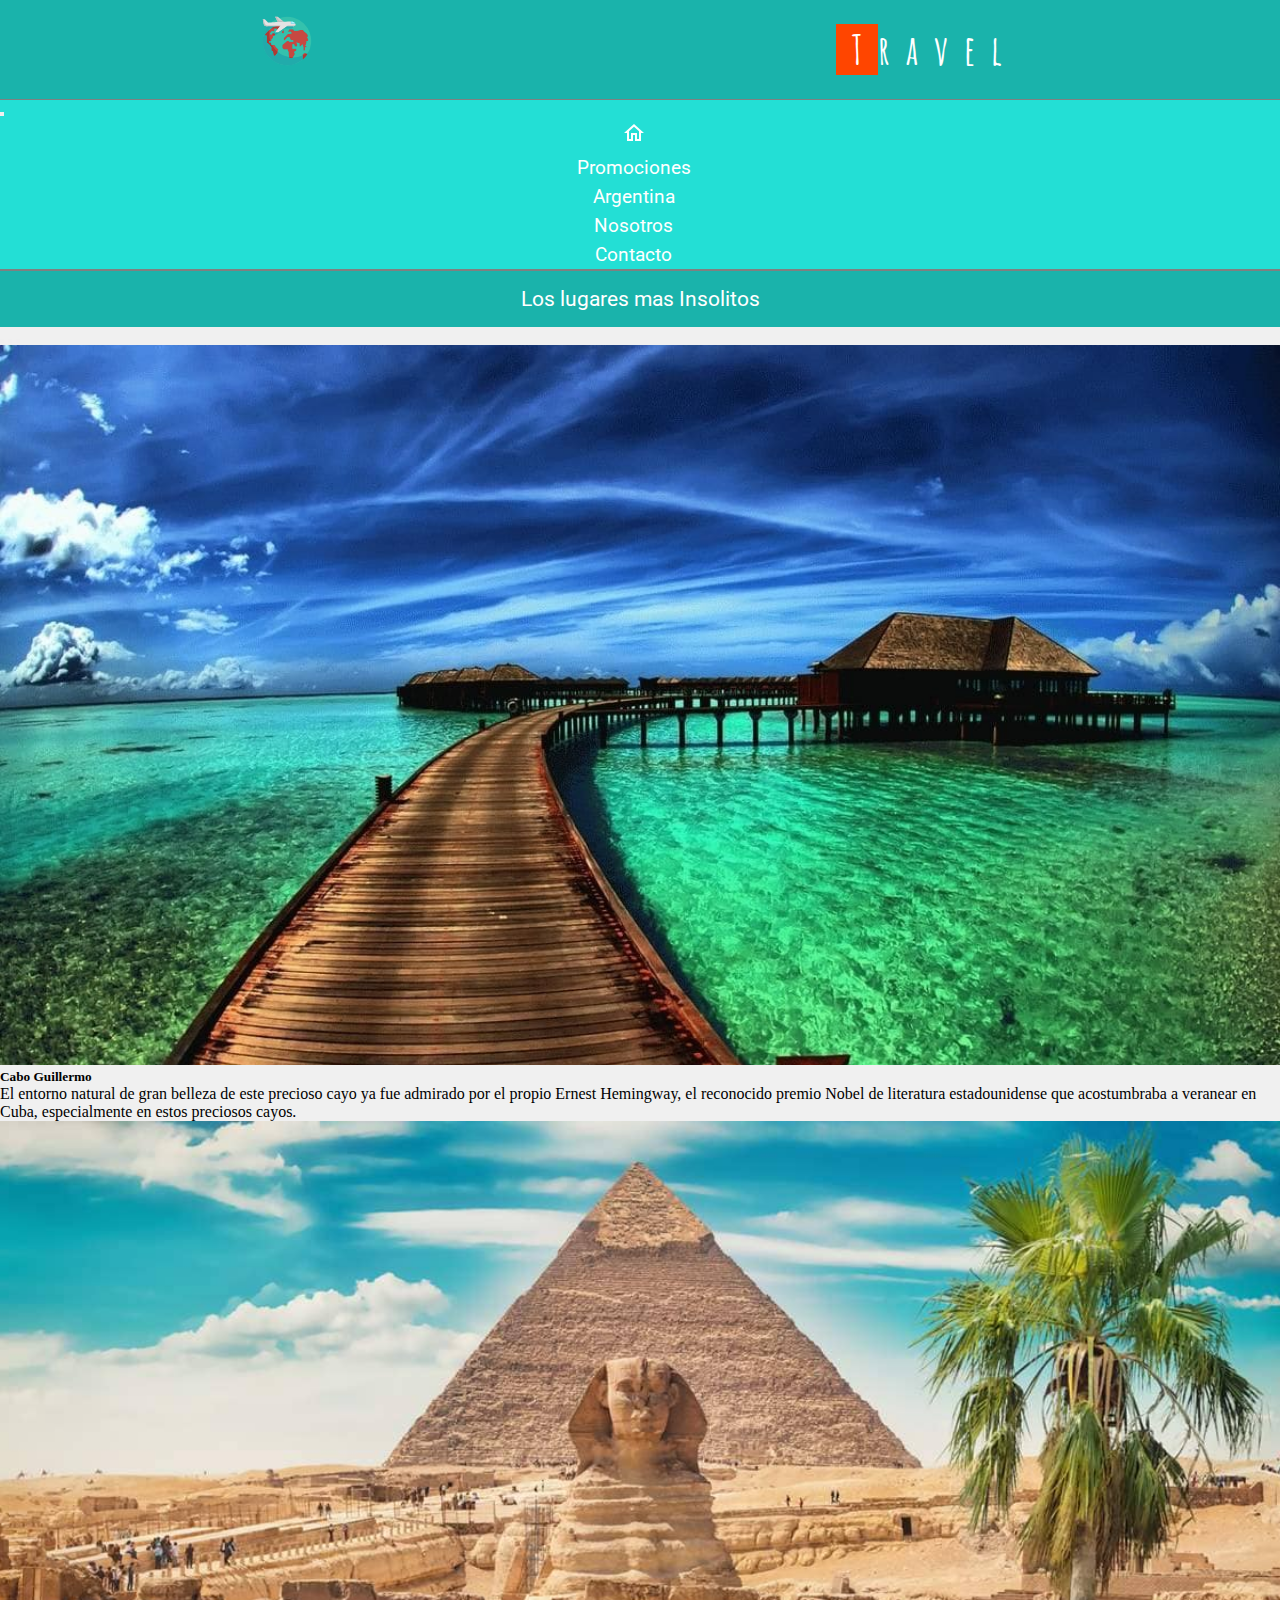
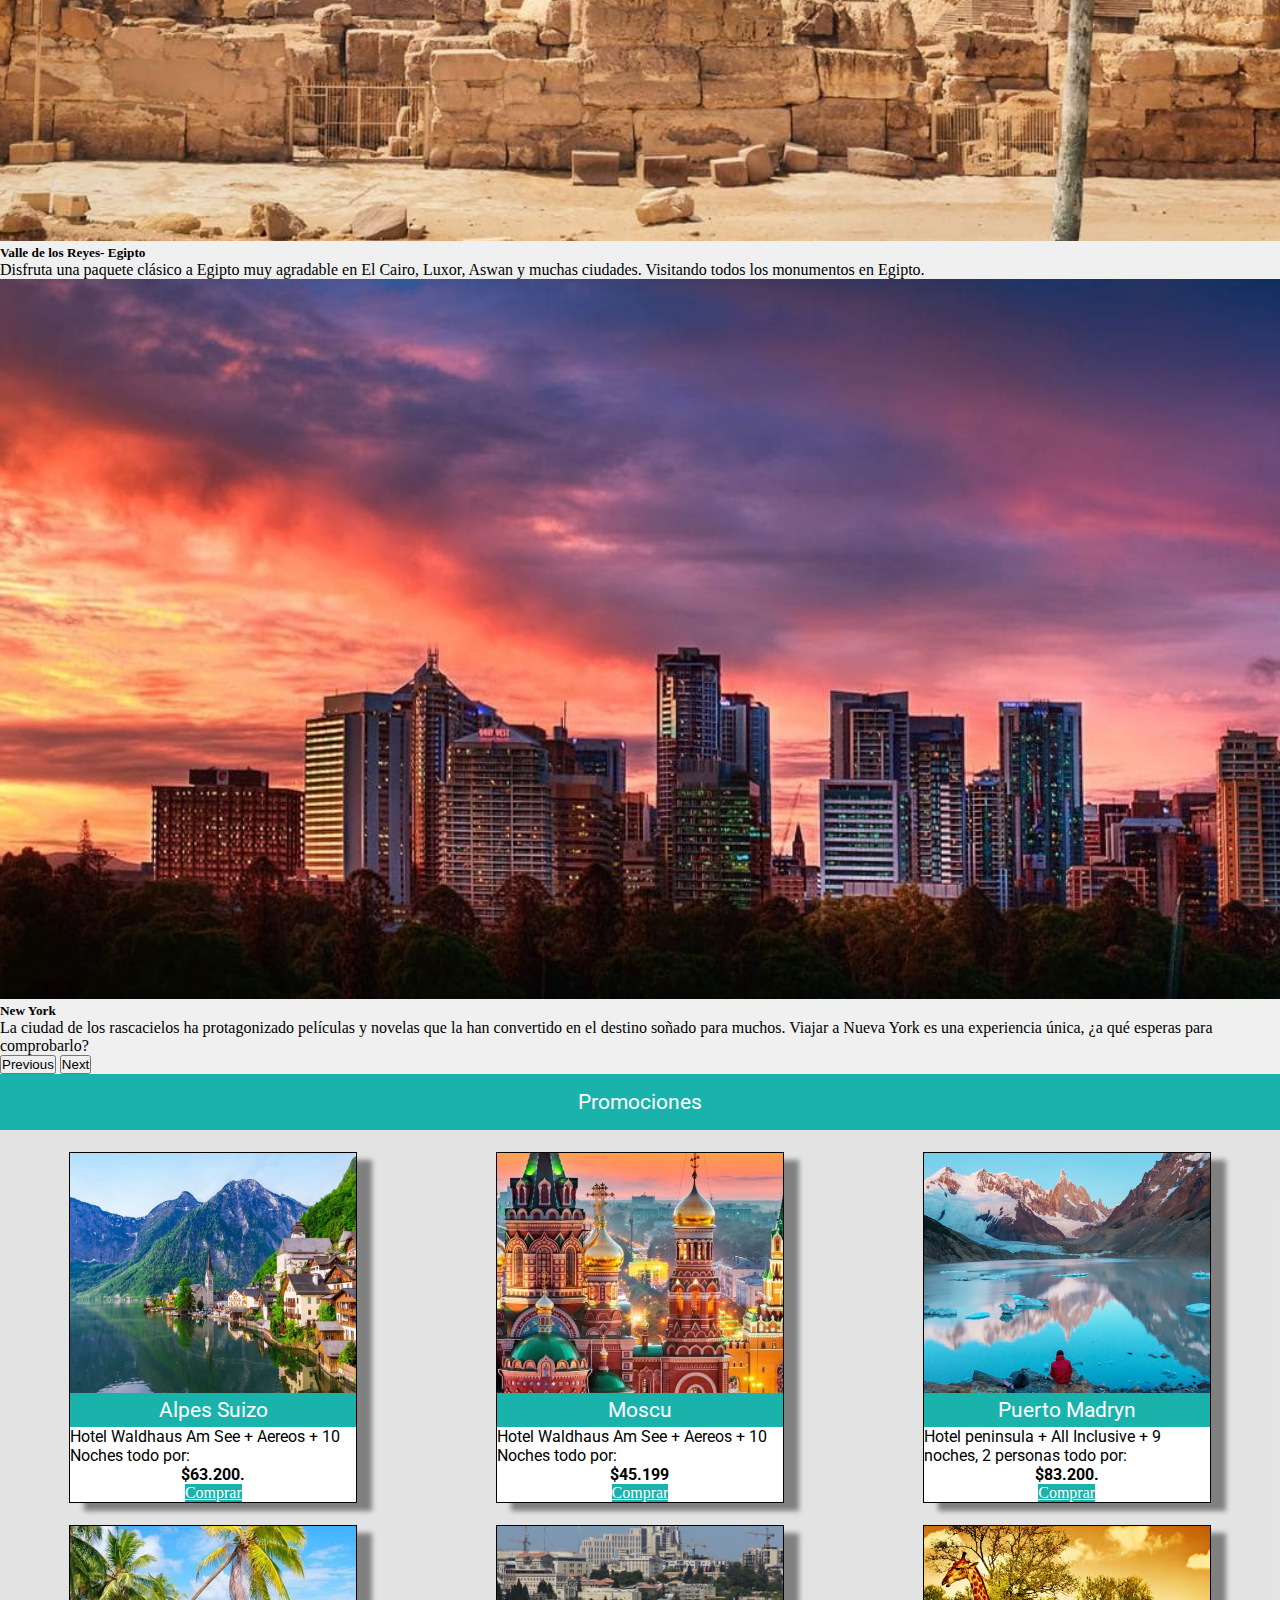
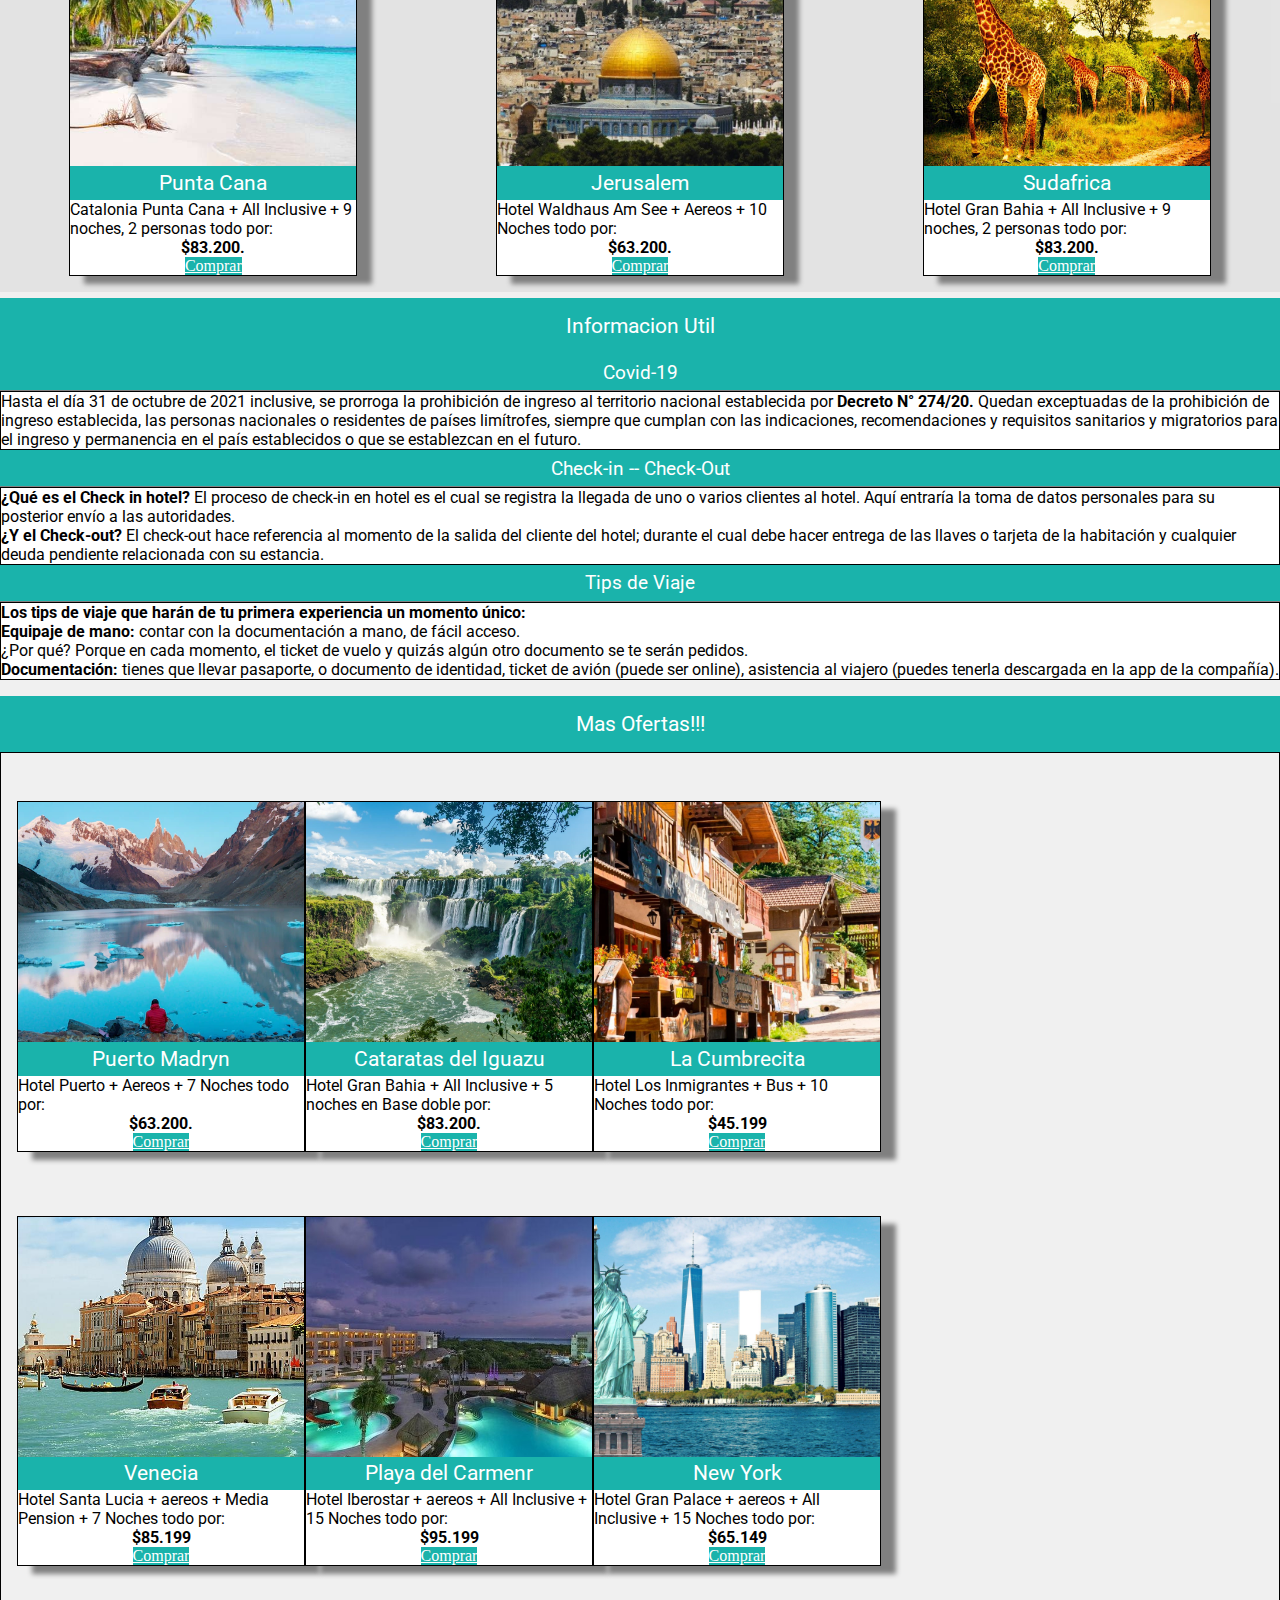
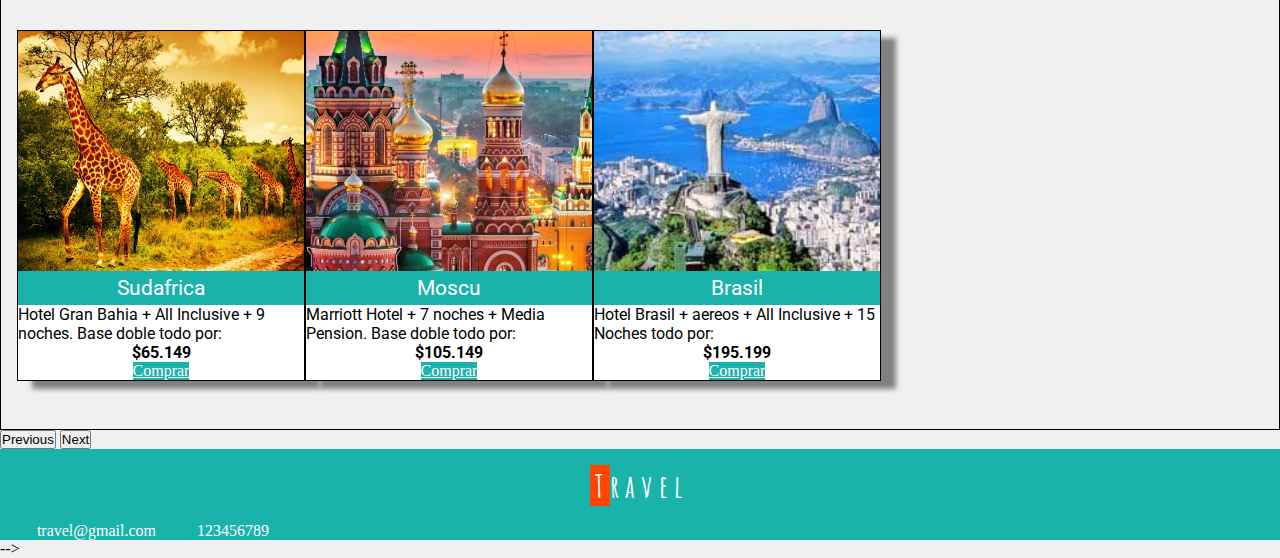
<file: index.html>
<!DOCTYPE html>
<html lang="es">
<head>
    <meta charset="UTF-8">
    <meta http-equiv="X-UA-Compatible" content="IE=edge">
    <meta name="viewport" content="width=device-width, initial-scale=1.0">

    <meta name="description" content="En Travel vas a encontrar las mejores ofertas para tus vacaciones, ademas de sentirte acompañado y respaldado por nuestro equipo de profesionales.">
    <meta name="keywords" content="Viajes, Hoteles, vacaciones, vuelos, turismo, hospedaje, cruceros, excursiones">
    
    <link rel="shortcut icon" href="./icons/logo.svg" type="image/x-icon">

    <link rel="preconnect" href="https://fonts.googleapis.com">
    <link rel="preconnect" href="https://fonts.gstatic.com" crossorigin>
    <link href="https://fonts.googleapis.com/css2?family=Amatic+SC:wght@400;700&display=swap" rel="stylesheet">

    <link href="https://fonts.googleapis.com/css2?family=Roboto:wght@300;400;700&display=swap" rel="stylesheet">
    
    <link href="https://cdn.jsdelivr.net/npm/bootstrap@5.1.1/dist/css/bootstrap.min.css" rel="stylesheet" integrity="sha384-F3w7mX95PdgyTmZZMECAngseQB83DfGTowi0iMjiWaeVhAn4FJkqJByhZMI3AhiU" crossorigin="anonymous">
    <link rel="stylesheet" href="./sass/main.css">
    <link rel="stylesheet" href="https://pro.fontawesome.com/releases/v5.10.0/css/all.css" integrity="sha384-AYmEC3Yw5cVb3ZcuHtOA93w35dYTsvhLPVnYs9eStHfGJvOvKxVfELGroGkvsg+p" crossorigin="anonymous"/>
    <title>Travel</title>
</head>


<body id="gridIndex">
 
  <header class="header">
    <!--Logo y Titulo-->
    <div class="header__logoTitle">
      <a href="#">
        <img src="./icons/logo.svg" alt="Logo"  class="header__logoTitle--logo logoAnimate" >
      </a>
      <h1 class="header__logoTitle--title header__logoTitle--backInRight">Travel</h1>
    </div>
  </header>
      
  <nav class="navbar navbar-expand-lg navbar-light bg-light g-0 " id="navGrid">
    <div class="container-fluid">

      <button class="navbar-toggler m-1" type="button" data-bs-toggle="collapse" data-bs-target="#navbarNav" aria-controls="navbarNav" aria-expanded="false" aria-label="Toggle navigation">
        <span class="navbar-toggler-icon"></span>
      </button>

      <div class="collapse navbar-collapse" id="navbarNav">
        <ul class="navbar__ul navbar-nav">
          <li class="navbar__li nav-item">
            <a class="navbar__a nav-link" href="#"><img src="./icons/homeWhite.svg" alt="Home"></a>
          </li>
          <li class="navbar__li nav-item">
            <a class="navbar__a nav-link" href="./seccion/promociones.html">Promociones</a>
          </li>
          <li class="navbar__li nav-item">
            <a class="navbar__a nav-link" href="./seccion/argentina.html">Argentina</a>
          </li>
          <li class="navbar__li nav-item">
            <a class="navbar__a nav-link" href="./seccion/nosotros.html">Nosotros</a>
          </li>
          <li class="navbar__li nav-item">
            <a class="navbar__a nav-link" href="./seccion/contacto.html">Contacto</a>
          </li>
        </ul>
      </div>
    </div>
  </nav>
  <!---------------------------------------------------------------------------------------->
  
  <!----------------SLIDER CAROUSEL----------------->
    <main class="principal">
        <div id="carouselExampleIndicators" class="carousel slide mx-auto" data-bs-ride="carousel">
          <h2 class="subtitulo">Los lugares mas Insolitos</h2>

          <div class="carousel-indicators">
            <button type="button" data-bs-target="#carouselExampleIndicators" data-bs-slide-to="0" class="active" aria-current="true" aria-label="Slide 1"></button>
            <button type="button" data-bs-target="#carouselExampleIndicators" data-bs-slide-to="1" aria-label="Slide 2"></button>
            <button type="button" data-bs-target="#carouselExampleIndicators" data-bs-slide-to="2" aria-label="Slide 3"></button>
          </div>
            
          <div class="carousel-inner">

            <div class="carousel-item active">
              <img src="./img/playa.jpg" class="d-block w-40" alt="cayo guillermo Cuba">
              <div class="carousel-caption d-none d-md-block bg-dark opacity-75 rounded-pill">
                <h5>Cabo Guillermo</h5>
                <p class="text-center p-3 ">El entorno natural de gran belleza de este precioso cayo ya fue admirado por el propio Ernest Hemingway, 
                  el reconocido premio Nobel de literatura estadounidense que acostumbraba a veranear en Cuba, 
                  especialmente en estos preciosos cayos. </p>
              </div>
            </div>
      
            <div class="carousel-item">
              <img src="./img/egipto.jpg" class="d-block w-40 " alt="Valle de los reyes Egipto">
              <div class="carousel-caption d-none d-md-block bg-dark opacity-75 rounded-pill">
                <h5>Valle de los Reyes- Egipto</h5>
                <p class="text-center p-3 ">Disfruta una paquete clásico a Egipto muy agradable en El Cairo, Luxor, Aswan y muchas ciudades. 
                    Visitando todos los monumentos en Egipto.</p>
              </div>
            </div>
      
            <div class="carousel-item">
              <img src="./img/ciudadNY.jpg" class="d-block w-40" alt=" New York Estados Unidos">
              <div class="carousel-caption d-none d-md-block bg-dark opacity-75 rounded-pill">
                <h5>New York</h5>
                <p class="text-center p-3"> La ciudad de los rascacielos ha protagonizado películas y novelas que la han convertido 
                  en el destino soñado para muchos. 
                  Viajar a Nueva York es una experiencia única, ¿a qué esperas para comprobarlo?
                </p>
              </div>
            </div>
          </div>
      
          <button class="carousel-control-prev" type="button" data-bs-target="#carouselExampleIndicators" data-bs-slide="prev">
            <span class="carousel-control-prev-icon" aria-hidden="true"></span>
            <span class="visually-hidden">Previous</span>
          </button>
      
          <button class="carousel-control-next " type="button" data-bs-target="#carouselExampleIndicators" data-bs-slide="next">
            <span class="carousel-control-next-icon " aria-hidden="true"></span>
            <span class="visually-hidden">Next</span>
          </button>
      
        </div>
    </main>
    

    
    <!-------------Slider with card--------------------------->
    <!-------------Solo en modo escritorio--------------------------->   

    <section class="sliderCard">
      <div id="carouselExampleFade" class="carousel slide carousel-fade" data-bs-ride="carousel">
        <h2>Mas Ofertas!!!</h2>
  
        <div class="carousel-inner container ">
  
          <div class="carousel-item sliderCard__carousel-item active promo">
            <div class="card sliderCard__carousel-item--card" >
              <img src="./img/chubut.jpg" class="card-img-top card__imgSize" alt="Chubut">
              <div class="card-body card__body">
                <h2 class="card-title card__body--title">Puerto Madryn</h2>
                <p class="card-text">Hotel Puerto + Aereos + 7 Noches todo por: </p>
                <p><b class="card-price">$63.200.</b></p>
                <a href="./seccion/formCompra.html" class="btn card__btnCompra" >Comprar</a> 
              </div>
            </div> 
          
            <div class="card" style="width: 18rem;">
              <img src="./img/cataratas.jpg" class="card-img-top card__imgSize" alt="Cataratas del Iguazu">
              <div class="card-body card__body">
                <h2 class="card-title card__body--title">Cataratas del Iguazu</h2>
                <p class="card-text">Hotel Gran Bahia + All Inclusive +  5 noches en Base doble por: </p>
                <p><b class="card-price">$83.200.</b></p>
                <a href="./seccion/formCompra.html" class="btn card__btnCompra" >Comprar</a> 
              </div>
            </div>
                   
            <div class="card" style="width: 18rem;">
              <img src="./img/cumbrecita.jpg" class="card-img-top card__imgSize" alt="La cumbrecita Cordoba">
              <div class="card-body card__body">
                <h2 class="card-title card__body--title">La Cumbrecita</h2>
                <p class="card-text">Hotel Los Inmigrantes + Bus + 10 Noches todo por: </p>
                <p><b class="card-price">$45.199</b></p>
                <a href="./seccion/formCompra.html" class="btn card__btnCompra" >Comprar</a> 
              </div>
            </div>
          </div>
  
  
          <div class="carousel-item sliderCard__carousel-item promo">
  
            <div class="card" style="width: 18rem;">
              <img src="./img/venecia.jpg" class="card-img-top card__imgSize" alt="Venecia Italia">
              <div class="card-body card__body">
                <h2 class="card-title card__body--title">Venecia</h2>
                <p class="card-text">Hotel Santa Lucia + aereos + Media Pension + 7 Noches todo por: </p>
                <p><b class="card-price">$85.199</b></p>
                <a href="./seccion/formCompra.html" class="btn card__btnCompra" >Comprar</a> 
              </div>
            </div>
            
            <div class="card" style="width: 18rem;">
              <img src="./img/iberostar.jpg" class="card-img-top card__imgSize" alt="Hotel Iberostar">
              <div class="card-body card__body">
                <h2 class="card-title card__body--title">Playa del Carmenr</h2>
                <p class="card-text">Hotel Iberostar + aereos + All Inclusive + 15 Noches todo por: </p>
                <p><b class="card-price">$95.199</b></p>
                <a href="./seccion/formCompra.html" class="btn card__btnCompra" >Comprar</a> 
              </div>
            </div>

            <div class="card" style="width: 18rem;">
              <img src="./img/newYork.jpg" class="card-img-top card__imgSize" alt="Nueva York">
              <div class="card-body card__body">
                <h2 class="card-title card__body--title">New York</h2>
                <p class="card-text">Hotel Gran Palace + aereos + All Inclusive + 15 Noches todo por: </p>
                <p><b class="card-price">$65.149</b></p>
                <a href="./seccion/formCompra.html" class="btn card__btnCompra" >Comprar</a> 
              </div>
            </div>
          </div>
  
          <div class="carousel-item sliderCard__carousel-item promo">

            <div class="card" style="width: 18rem;">
              <img src="./img/sudafrica.jpg" class="card-img-top card__imgSize" alt="Sudafrica">
              <div class="card-body card__body">
                <h2 class="card-title card__body--title">Sudafrica</h2>
                <p class="card-text">Hotel Gran Bahia + All Inclusive + 9 noches. Base doble todo por: </p>
                <p><b class="card-price">$65.149</b></p>
                <a href="./seccion/formCompra.html" class="btn card__btnCompra" >Comprar</a> 
              </div>
            </div>

            <div class="card" style="width: 18rem;">
              <img src="./img/rusia.jpg" class="card-img-top card__imgSize" alt="rusia">
              <div class="card-body card__body">
                <h2 class="card-title card__body--title">Moscu</h2>
                <p class="card-text"> Marriott Hotel + 7 noches + Media Pension. Base doble todo por: </p>
                <p><b class="card-price">$105.149</b></p>
                <a href="./seccion/formCompra.html" class="btn card__btnCompra" >Comprar</a> 
              </div>
            </div>

            <div class="card" style="width: 18rem;">
              <img src="./img/brasil.jpg" class="card-img-top card__imgSize" alt="...">
              <div class="card-body card__body">
                <h2 class="card-title card__body--title">Brasil</h2>
                <p class="card-text">Hotel Brasil + aereos + All Inclusive + 15 Noches todo por: </p>
                <p><b class="card-price">$195.199</b></p>
                <a href="./seccion/formCompra.html" class="btn card__btnCompra" >Comprar</a> 
              </div>
            </div>
          </div>
  
        </div>

        <button class="carousel-control-prev" type="button" data-bs-target="#carouselExampleFade" data-bs-slide="prev">
          <span class="carousel-control-prev-icon btn-dark" aria-hidden="true"></span>
          <span class="visually-hidden">Previous</span>
        </button>

        <button class="carousel-control-next" type="button" data-bs-target="#carouselExampleFade" data-bs-slide="next">
          <span class="carousel-control-next-icon btn-dark" aria-hidden="true"></span>
          <span class="visually-hidden">Next</span>
        </button>

      </div>
    </section>
    
    <!---------------fin slider card---------------------> 



    <!---------------Section Promociones--------------------->    
    <section class="promo">
      <h2 class="subtitulo promo__subTitle">Promociones</h2>

      <div class="card" >
        <img src="./img/alpesSuizos.jpg" class="card-img-top card__imgSize" alt="Chubut">
        <div class="card-body card__body">
          <h2 class="card-title card__body--title">Alpes Suizo</h2>
          <p class="card-text">Hotel Waldhaus Am See + Aereos + 10 Noches todo por: </p>
          <p><b class="card-price">$63.200.</b></p>
          <a href="./seccion/formCompra.html" class="btn card__btnCompra" >Comprar</a>                         
        </div>
      </div>

      <div class="card" >
        <img src="./img/rusia.jpg" class="card-img-top card__imgSize" alt="Rusia">
        <div class="card-body card__body">
          <h2 class="card-title card__body--title">Moscu</h2>
          <p class="card-text">Hotel Waldhaus Am See + Aereos + 10 Noches todo por: </p>
          <p><b class="card-price">$45.199</b></p>
          <a href="./seccion/formCompra.html" class="btn card__btnCompra" >Comprar</a> 
        </div>
      </div>

      <div class="card" >
        <img src="./img/chubut.jpg" class="card-img-top card__imgSize" alt="Chubut">
        <div class="card-body card__body">
          <h2 class="card-title card__body--title">Puerto Madryn</h2>
          <p class="card-text">Hotel peninsula + All Inclusive +  9 noches, 2 personas todo por: </p>
          <p><b class="card-price">$83.200.</b></p>
          <a href="./seccion/formCompra.html" class="btn card__btnCompra" >Comprar</a> 
        </div>
      </div>

      <div class="card" >
        <img src="./img/arcipelagoSanBlas.jpg" class="card-img-top card__imgSize" alt="Chubut">
        <div class="card-body card__body">
          <h2 class="card-title card__body--title">Punta Cana</h2>
          <p class="card-text">Catalonia Punta Cana + All Inclusive +  9 noches, 2 personas todo por: </p>
          <p><b class="card-price">$83.200.</b></p>
          <a href="./seccion/formCompra.html" class="btn card__btnCompra" >Comprar</a> 
        </div>
      </div>

      <div class="card" >
        <img src="./img/jerusalem.jpg" class="card-img-top card__imgSize" alt="Chubut">
        <div class="card-body card__body">
          <h2 class="card-title card__body--title">Jerusalem</h2>
          <p class="card-text">Hotel Waldhaus Am See + Aereos + 10 Noches todo por:</p>
          <p><b class="card-price">$63.200.</b></p>
          <a href="./seccion/formCompra.html" class="btn card__btnCompra" >Comprar</a> 
        </div>
      </div>

      <div class="card" >
        <img src="./img/sudafrica.jpg" class="card-img-top card__imgSize" alt="Chubut">
        <div class="card-body card__body">
          <h2 class="card-title card__body--title ">Sudafrica</h2>
          <p class="card-text">Hotel Gran Bahia + All Inclusive +  9 noches, 2 personas todo por: </p>
          <p><b class="card-price">$83.200.</b></p>
          <a href="./seccion/formCompra.html" class="btn card__btnCompra" >Comprar</a> 
        </div>
      </div>
  
    </section>  
    <!------Fin Section Promociones---------->

    <!----------- MENU ACORDEON--------->
    <section class="acordeon">
        <h2> Informacion Util</h2>
        <a class="btn acordeon__btn" id="Covid">
          Covid-19  <i class="fas fa-arrow-down"></i>
        </a>

        <!-------info Covid------->
        <div class="collapse " id="collapseCovid">
          <div class="card card-body acordeon--text">
            Hasta el día 31 de octubre de 2021 inclusive, se prorroga la prohibición de ingreso al territorio nacional 
            establecida por <strong>Decreto N° 274/20.</strong> 
            Quedan exceptuadas de la prohibición de ingreso establecida, las personas nacionales o 
            residentes de países limítrofes, siempre que cumplan con las indicaciones, recomendaciones 
            y requisitos sanitarios y migratorios para el ingreso y permanencia en el país establecidos 
            o que se establezcan en el futuro.
          </div>
        </div>
        
        <!------Info Check------------>
        <a class="btn acordeon__btn" id="Check">
          Check-in -- Check-Out  <i class="fas fa-arrow-down"></i>
        </a>
        <div class="collapse" id="collapseCheck">
          <div class="card card-body acordeon--text">
            <strong>¿Qué es el Check in hotel?</strong> 
            El proceso de check-in en hotel es el cual se registra la llegada de uno o varios clientes al hotel. 
            Aquí entraría la toma de datos personales para su posterior envío a las autoridades.<br>
            <strong>¿Y el Check-out?</strong> 
            El check-out hace referencia al momento de la salida del cliente del hotel; durante el cual debe hacer 
            entrega de las llaves o tarjeta de la habitación y cualquier deuda pendiente relacionada con su estancia.
          </div>
        </div>

        <!-------Tips de Viajes--------------->
        <a class="btn acordeon__btn" id="Tips">
          Tips de Viaje   <i class="fas fa-arrow-down"></i>
        </a>
        <div class="collapse acordeon--collapse" id="collapseTips">
          <div class="card card-body acordeon--text">
            <strong>Los tips de viaje que harán de tu primera experiencia un momento único:</strong> <br>
            <strong>Equipaje de mano:</strong> contar con la documentación a mano, de fácil acceso. <br>¿Por qué?
            Porque en cada momento, el ticket de vuelo y quizás algún otro documento se te serán pedidos.<br>
            <strong>Documentación:</strong> tienes que llevar pasaporte, o documento de identidad, ticket de avión (puede ser online), 
            asistencia al viajero (puedes tenerla descargada en la app de la compañía). 
          </div>
        </div>
    </section>-->
     
    <!-------------Fin Menu acordeon--------------------------->  

    <!---------------------------------------------------------------> 

    <!----------------Pie de Pagina---------------------->
    <footer class="gridFooter"> 
        <h2 class="subtitulo gridFooter__subTitle">Travel</h2>
        <div class="gridFooter__contacto">
            <a href="" class="gridFooter__contacto--correo">
                <i class="fa fa-envelope"></i> travel@gmail.com</a>
            <i class="fa fa-phone-plus"></i> 123456789
        </div>
        
        <div class="gridFooter__linkRedes">
          <a href=""><i class="fab fa-whatsapp"></i></a>
          <a href=""><i class="fab fa-facebook"></i> </a>
          <a href=""><i class="fab fa-instagram"></i></a>
          <a href=""><i class="fab fa-twitter"></i></a> 
          <a href=""><i class="fab fa-youtube"></i></a>
          <a href=""><i class="fab fa-linkedin"></i></a>
        </div>
    </footer>

    <script src="https://cdn.jsdelivr.net/npm/@popperjs/core@2.10.2/dist/umd/popper.min.js" integrity="sha384-7+zCNj/IqJ95wo16oMtfsKbZ9ccEh31eOz1HGyDuCQ6wgnyJNSYdrPa03rtR1zdB" crossorigin="anonymous"></script>
    <script src="https://cdn.jsdelivr.net/npm/bootstrap@5.1.3/dist/js/bootstrap.min.js" integrity="sha384-QJHtvGhmr9XOIpI6YVutG+2QOK9T+ZnN4kzFN1RtK3zEFEIsxhlmWl5/YESvpZ13" crossorigin="anonymous"></script>
    <script src="https://code.jquery.com/jquery-3.6.0.min.js" integrity="sha256-/xUj+3OJU5yExlq6GSYGSHk7tPXikynS7ogEvDej/m4=" crossorigin="anonymous"></script>
    <script src="./js/index.js"></script>
</body>
</html>
</file>
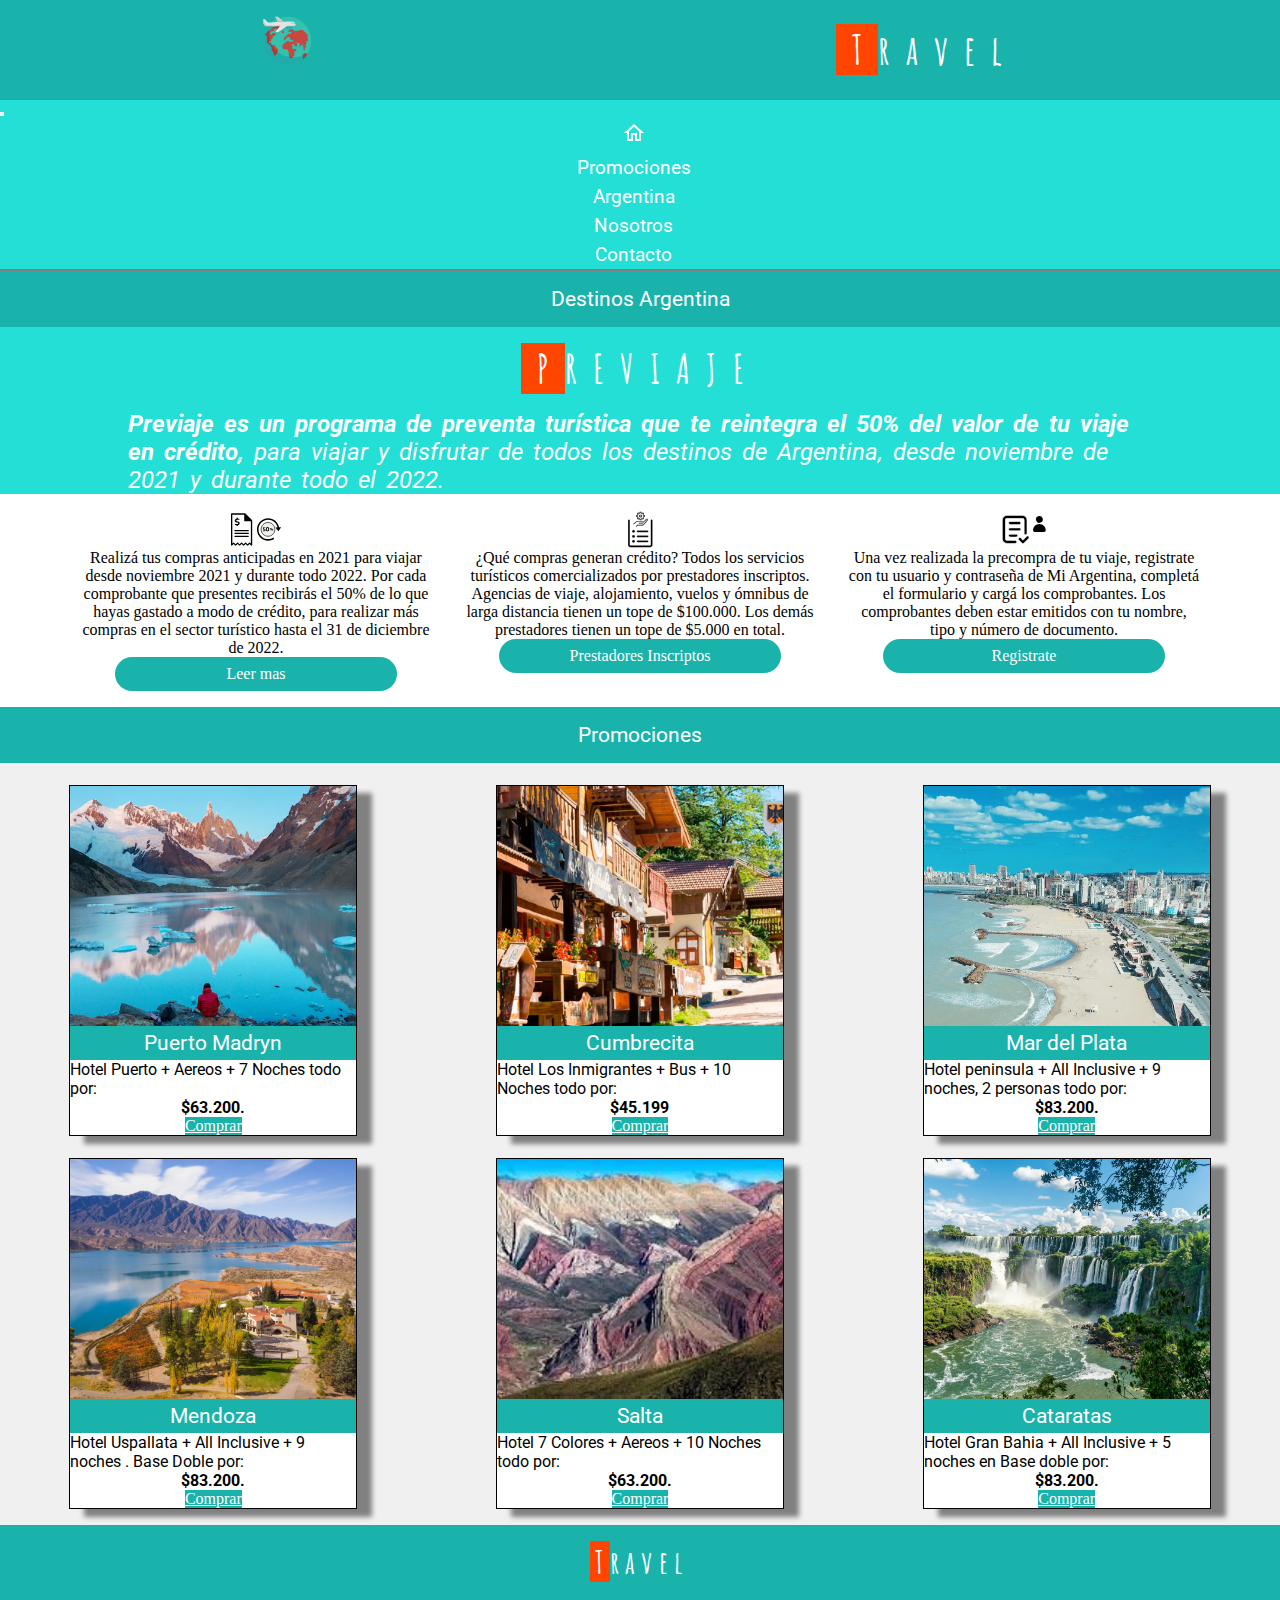
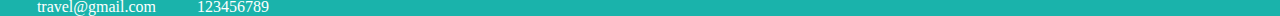
<file: seccion/argentina.html>
<!DOCTYPE html>
<html lang="es">
<head>
    <meta charset="UTF-8">
    <meta http-equiv="X-UA-Compatible" content="IE=edge">
    <meta name="viewport" content="width=device-width, initial-scale=1.0">
    <meta name="description" content="En Travel vas a encontrar las mejores ofertas para tus vacaciones, ademas de sentirte acompañado y respaldado por nuestro equipo de profesionales.">
    <meta name="keywords" content="Ballenas, noroeste Argentino, cordillera, nieve, Hoteles, vuelos, turismo, hospedaje, excursiones, montañas, playas, grutas">

    <title>Travel - Argentina</title>

    <link rel="shortcut icon" href="../icons/logo.svg" type="image/x-icon">

    <link rel="preconnect" href="https://fonts.googleapis.com">
    <link rel="preconnect" href="https://fonts.gstatic.com" crossorigin>
    <link href="https://fonts.googleapis.com/css2?family=Amatic+SC:wght@400;700&display=swap" rel="stylesheet">
    <link href="https://fonts.googleapis.com/css2?family=Roboto:wght@300;400;700&display=swap" rel="stylesheet">
    
    <link href="https://cdn.jsdelivr.net/npm/bootstrap@5.1.1/dist/css/bootstrap.min.css" rel="stylesheet" integrity="sha384-F3w7mX95PdgyTmZZMECAngseQB83DfGTowi0iMjiWaeVhAn4FJkqJByhZMI3AhiU" crossorigin="anonymous">
    <link rel="stylesheet" href="../sass/main.css">
    <link rel="stylesheet" href="https://pro.fontawesome.com/releases/v5.10.0/css/all.css" integrity="sha384-AYmEC3Yw5cVb3ZcuHtOA93w35dYTsvhLPVnYs9eStHfGJvOvKxVfELGroGkvsg+p" crossorigin="anonymous"/>
</head>

<body class="gridBody">
  
  <header class="header">
        <!--Logo y Titulo-->
    <div class="header__logoTitle">
      <a href="../index.html">
        <img src="../icons/logo.svg" alt="Logo"  class="header__logoTitle--logo" >
      </a>
      <h1 class="header__logoTitle--title header__logoTitle--backInRight">Travel</h1>
    </div>
  </header>

    <!-----------Menu------------------>
  <nav class="navbar navbar-expand-lg navbar-light bg-light" id="navGrid" >
    <div class="container-fluid">
      
      <button class="navbar-toggler m-1" type="button" data-bs-toggle="collapse" data-bs-target="#navbarNav" aria-controls="navbarNav" aria-expanded="false" aria-label="Toggle navigation">
            <span class="navbar-toggler-icon"></span>
      </button>

      <div class="collapse navbar-collapse" id="navbarNav">
        <ul class="navbar__ul navbar-nav ">
          <li class="navbar__li nav-item">
            <a class="navbar__a nav-link" href="../index.html"><img src="../icons/homeWhite.svg" alt="Home"></a>
          </li>
          <li class="navbar__li nav-item">
            <a class="navbar__a nav-link" href="./promociones.html">Promociones</a>
          </li>
          <li class="navbar__li nav-item">
            <a class="navbar__a nav-link" href="#">Argentina</a>
          </li>
          <li class="navbar__li nav-item">
            <a class="navbar__a nav-link" href="./nosotros.html">Nosotros</a>
          </li>
          <li class="navbar__li nav-item">
            <a class="navbar__a nav-link" href="./contacto.html">Contacto</a>
          </li>
        </ul>
      <div>
    </div>
  </nav>
      
<!-----------------PRE-VIAJE------------------------------------>   

  <main class="contentMainArg">
    <h2 class="subtitulo ">Destinos Argentina</h2>

    <!-------Seccion Previaje-------->
    <section class="previaje"> 

      <article class="previaje__pres">
        <h4>PREVIAJE</h4>
        <p><strong>Previaje es un programa de preventa turística que te reintegra 
          el 50% del valor de tu viaje en crédito,</strong> 
          para viajar y disfrutar de todos los destinos de Argentina, 
          desde noviembre de 2021 y durante todo el 2022.
        </p>
      </article>

      <section class="info">

        <article class="info__art">
          <img src="../icons/icon_50porciento.svg" alt="50 porciento" class="info__art--icono">

          <p>Realizá tus compras anticipadas en 2021 para viajar desde noviembre 2021 y durante todo 2022. 
            Por cada comprobante que presentes recibirás el 50% de lo que hayas gastado a modo de crédito, 
            para realizar más compras en el sector turístico hasta el 31 de diciembre de 2022.
          </p>

          <div class="info__art--btn"><a href="./page404.html">Leer mas</a></div>
        </article>

        <article class="info__art">
          <img src="../icons/icon_credito.svg" alt="credito" class="info__art--icono">

          <p>¿Qué compras generan crédito? Todos los servicios turísticos comercializados por prestadores inscriptos. 
            Agencias de viaje, alojamiento, vuelos y ómnibus de larga distancia tienen un tope de $100.000. 
            Los demás prestadores tienen un tope de $5.000 en total.
          </p>

          <div class="info__art--btn"><a href="./page404.html">Prestadores Inscriptos</a></div>
        </article>

        <article class="info__art">
          <img src="../icons/icon_form.svg" alt="formulario" class="info__art--icono">

          <p>Una vez realizada la precompra de tu viaje, registrate con tu usuario y contraseña de Mi Argentina, 
            completá el formulario y cargá los comprobantes. 
            Los comprobantes deben estar emitidos con tu nombre, tipo y número de documento.
          </p>

          <div class="info__art--btn"><a href="./page404.html">Registrate</a></div>
        </article>

      </section>
    </section> 
        
        
    <!----------Section Promociones--------------------->
        
    <section class="promo">
      <h2 class="subtitulo promo__subTitle">Promociones</h2>

      <div class="card" >
        <img src="../img/chubut.jpg" class="card-img-top card__imgSize" alt="Chubut">
        <div class="card-body card__body">
          <h2 class="card-title card__body--title">Puerto Madryn</h2>
          <p class="card-text">Hotel Puerto + Aereos + 7 Noches todo por: </p>
          <p><b class="card-price">$63.200.</b></p>
          <a href="formCompra.html" class="btn card__btnCompra">Comprar</a>
        </div>
      </div>
      <div class="card" >
        <img src="../img/cumbrecita.jpg" class="card-img-top card__imgSize" alt="Rusia">
        <div class="card-body card__body">
          <h2 class="card-title card__body--title">Cumbrecita</h2>
          <p class="card-text">Hotel Los Inmigrantes + Bus + 10 Noches todo por: </p>
          <p><b class="card-price">$45.199</b></p>
          <a href="formCompra.html" class="btn card__btnCompra">Comprar</a>
        </div>
      </div>
      <div class="card" >
        <img src="../img/marDelPlata.jpg" class="card-img-top card__imgSize" alt="Chubut">
        <div class="card-body card__body">
          <h2 class="card-title card__body--title">Mar del Plata</h2>
          <p class="card-text">Hotel peninsula + All Inclusive +  9 noches, 2 personas todo por:</p>
          <p><b class="card-price">$83.200.</b></p>
          <a href="formCompra.html" class="btn card__btnCompra">Comprar</a>
        </div>
      </div>
      <div class="card" >
        <img src="../img/mendoza.jpg" class="card-img-top card__imgSize" alt="Chubut">
        <div class="card-body card__body">
          <h2 class="card-title card__body--title">Mendoza</h2>
          <p class="card-text">Hotel Uspallata + All Inclusive +  9 noches . Base Doble por: </p>
          <p><b class="card-price">$83.200.</b></p>
          <a href="formCompra.html" class="btn card__btnCompra">Comprar</a>
        </div>
      </div>
      <div class="card" >
        <img src="../img/noroeste.jpg" class="card-img-top card__imgSize" alt="Chubut">
        <div class="card-body card__body">
          <h2 class="card-title card__body--title">Salta</h2>
          <p class="card-text">Hotel 7 Colores + Aereos + 10 Noches todo por:</p>
          <p><b class="card-price">$63.200.</b></p>
          <a href="formCompra.html" class="btn card__btnCompra">Comprar</a>
        </div>
      </div>
      <div class="card" >
        <img src="../img/cataratas.jpg" class="card-img-top card__imgSize" alt="Chubut">
        <div class="card-body card__body">
          <h2 class="card-title card__body--title">Cataratas</h2>
          <p class="card-text">Hotel Gran Bahia + All Inclusive +  5 noches en Base doble por: </p>
          <p><b class="card-price">$83.200.</b></p>
          <a href="formCompra.html" class="btn card__btnCompra">Comprar</a>
        </div>
      </div>
    </section> 
    <!-----Fin Section Promociones----->

    <!----------Modal Compra------------->
    <!--<div id="buyModal" class="buyModal">       
      <div class="buyModal__contenido">

          <a href="#" class="buyModal--cerrar">X</a>
          <h2 >Hagamoslo!!</h2>

          <form action="./page404.html" method="get" class="buyModal__frmComprar">
            <label for="firstName">Nombre</label>
            <input type="text" id="firstName" placeholder="Nombre">
            <label for="lastName">Apellido</label>
            <input type="text" id="lastName" placeholder="Apellido">

            <fieldset class="buyModal__frmCard">
              <legend>Datos de la tarjeta</legend>
              <label for="cardNumber">Numero de Tarjeta</label>
              <input type="number" id="cardNumber" placeholder="numero de tarjeta">
              <label for="own">Titular</label>
              <input type="text" id="own" placeholder="Como figura en la tarjeta">
              <label for="expiration">Vencimiento</label>
              <input type="date" name="" id="expiration">
              <label for="cod">Cod. Seguridad</label>
              <input type="text" id="cod" placeholder="xyz">
            </fieldset>
                    
                    
            <div class="buyModal__price">
              <span><b>Precio Final:</b> $23.980 </span><br>

              <div class="buyModal__price--btnModal">
                <input type="submit" value="Comprar" class="btn btn-dark">
                <input type="reset" value="Reset" class="btn btn-dark">
              </div>

            </div>  
          </form>
      </div>
    </div>-->
    <!-----------------Fin Modal------------>
  </main>
  <!--------Fin Main---------->


       

  <!------Pie de Pagina------->
  <footer class="gridFooter"> 
    <h2 class="subtitulo gridFooter__subTitle">Travel</h2>
    
    <div class="gridFooter__contacto">
        <a href="" class="gridFooter__contacto--correo">
            <i class="fa fa-envelope"></i> travel@gmail.com</a>
        <i class="fa fa-phone-plus"></i> 123456789
    </div>
        
    <div class="gridFooter__linkRedes">
      <a href=""><i class="fab fa-whatsapp"></i></a>
      <a href=""><i class="fab fa-facebook"></i> </a>
      <a href=""><i class="fab fa-instagram"></i></a>
      <a href=""><i class="fab fa-twitter"></i></a> 
      <a href=""><i class="fab fa-youtube"></i></a>
      <a href=""><i class="fab fa-linkedin"></i></a>
    </div>
  </footer>

  <script src="https://cdn.jsdelivr.net/npm/@popperjs/core@2.10.2/dist/umd/popper.min.js" integrity="sha384-7+zCNj/IqJ95wo16oMtfsKbZ9ccEh31eOz1HGyDuCQ6wgnyJNSYdrPa03rtR1zdB" crossorigin="anonymous"></script>
  <script src="https://cdn.jsdelivr.net/npm/bootstrap@5.1.1/dist/js/bootstrap.min.js" integrity="sha384-skAcpIdS7UcVUC05LJ9Dxay8AXcDYfBJqt1CJ85S/CFujBsIzCIv+l9liuYLaMQ/" crossorigin="anonymous"></script>
  <script src="../js/index.js"></script>
</body>
</html>
</file>
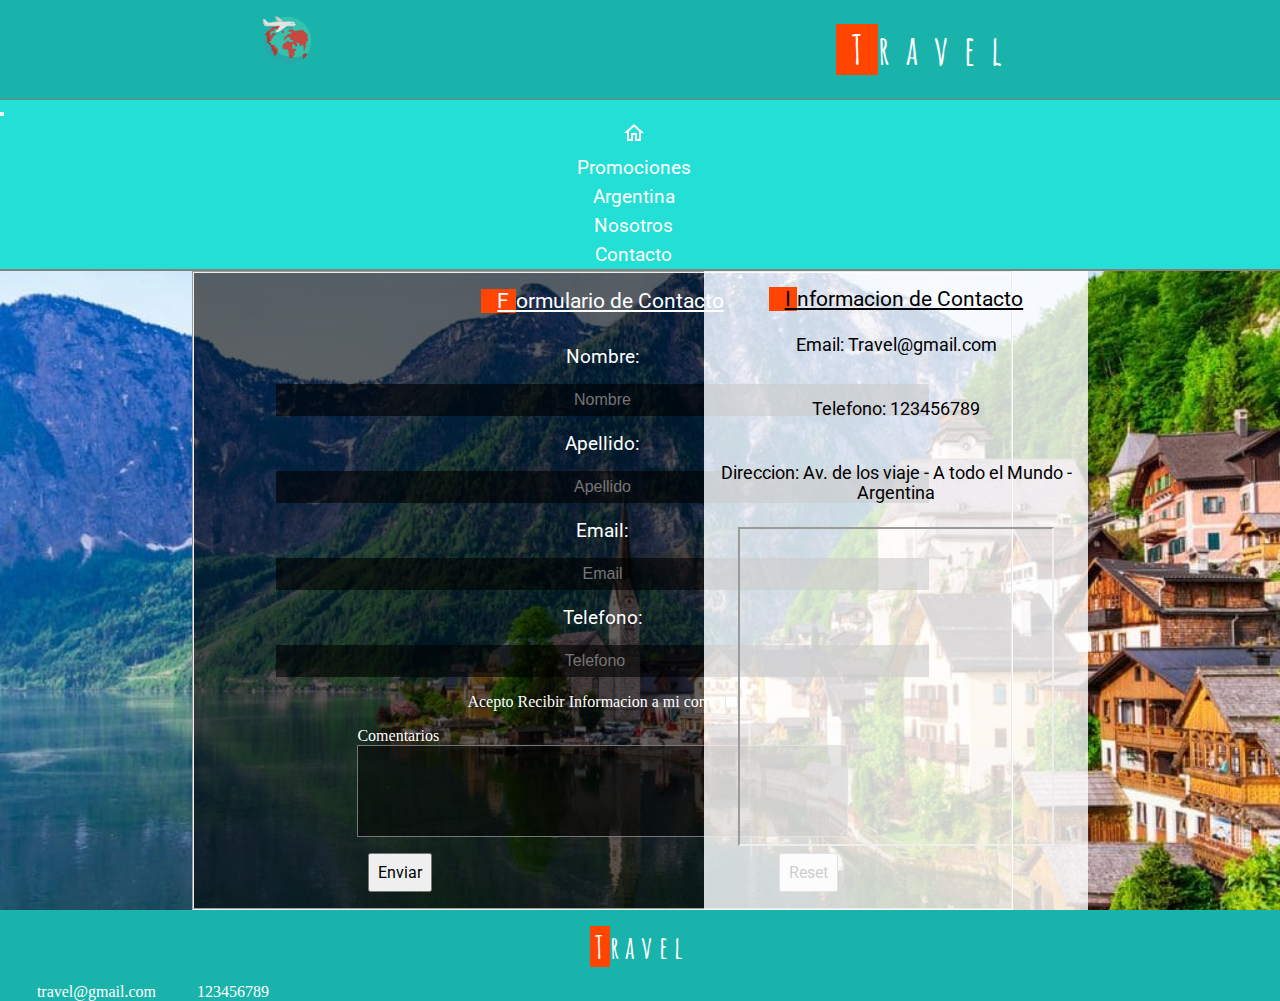
<file: seccion/contacto.html>
<!DOCTYPE html>
<html lang="en">
<head>
    <meta charset="UTF-8">
    <meta http-equiv="X-UA-Compatible" content="IE=edge">
    <meta name="viewport" content="width=device-width, initial-scale=1.0">

    <meta name="description" content="En Travel vas a encontrar las mejores ofertas para tus vacaciones, ademas de sentirte acompañado y respaldado por nuestro equipo de profesionales.">
    <meta name="keywords" content="Viajes, Hoteles, vacaciones, vuelos, turismo, hospedaje, cruceros, excursiones">

    <title>Travel - Contacto</title>

    
    <link rel="shortcut icon" href="../icons/logo.svg" type="image/x-icon">

    <link rel="preconnect" href="https://fonts.googleapis.com">
    <link rel="preconnect" href="https://fonts.gstatic.com" crossorigin>
    <link href="https://fonts.googleapis.com/css2?family=Amatic+SC:wght@400;700&display=swap" rel="stylesheet">
    <link href="https://fonts.googleapis.com/css2?family=Roboto:wght@300;400;700&display=swap" rel="stylesheet">

    <link href="https://cdn.jsdelivr.net/npm/bootstrap@5.1.1/dist/css/bootstrap.min.css" rel="stylesheet" integrity="sha384-F3w7mX95PdgyTmZZMECAngseQB83DfGTowi0iMjiWaeVhAn4FJkqJByhZMI3AhiU" crossorigin="anonymous">
    <link rel="stylesheet" href="../sass/main.css">
    <link rel="stylesheet" href="https://pro.fontawesome.com/releases/v5.10.0/css/all.css" integrity="sha384-AYmEC3Yw5cVb3ZcuHtOA93w35dYTsvhLPVnYs9eStHfGJvOvKxVfELGroGkvsg+p" crossorigin="anonymous"/>

</head>
<body class="gridContacto">

  <header class="header">
    <!--Logo y Titulo-->
    <div class="header__logoTitle">
      <a href="../index.html">
        <img src="../icons/logo.svg" alt="Logo"  class="header__logoTitle--logo" >
      </a>
      <h1 class="header__logoTitle--title header__logoTitle--backInRight">Travel</h1>
    </div>
  </header>

  <!-------Menu--------------->
  <nav class="navbar navbar-expand-lg navbar-light bg-light"  id="navGrid">

    <div class="container-fluid">

      <button class="navbar-toggler m-1" type="button" data-bs-toggle="collapse" data-bs-target="#navbarNav" aria-controls="navbarNav" aria-expanded="false" aria-label="Toggle navigation">
        <span class="navbar-toggler-icon"></span>
      </button>

      <div class="collapse navbar-collapse" id="navbarNav">
        <ul class="navbar__ul navbar-nav">
          <li class="navbar__li nav-item">
            <a class="navbar__a nav-link" href="../index.html"><img src="../icons/homeWhite.svg" alt="Home"></a>
          </li>
          <li class="navbar__li nav-item">
            <a class="navbar__a nav-link" href="./promociones.html">Promociones</a>
          </li>
          <li class="navbar__li nav-item">
            <a class="navbar__a nav-link" href="./argentina.html">Argentina</a>
          </li>
          <li class="navbar__li nav-item">
            <a class="navbar__a nav-link" href="./nosotros.html">Nosotros</a>
          </li>
          <li class="navbar__li nav-item">
            <a class="navbar__a nav-link" href="#">Contacto</a>
          </li>
        </ul>
      </div>
    </div>
  </nav>
<!----------------------------------------------------->
<!---------------------Main Formulario-------------------------------->
  <main id="frmContacto">
    <section class="formulario">
      <form action="./page404.html" method="get" class="form">
        <fieldset >
          <h2 class="form__subtitle">Formulario de Contacto</h2>

          <section class="form__inputText">
              <label class="form__label" for="nombre">Nombre:</label>
              <input class="form__input" type="text" name="nombre" id="nombre" placeholder="Nombre" required>
                       
              <label class="form__label" for="apellido">Apellido:</label>
              <input class="form__input"  type="text" name="apellido" id="apellido" placeholder="Apellido" required>
                        
              <label class="form__label" for="mail">Email:</label>
              <input class="form__input" type="email" name="mail" id="mail" placeholder="Email" required>
                        
              <label class="form__label" for="telefono">Telefono:</label>
              <input class="form__input" type="number" name="Telefono" id="telefono" placeholder="Telefono" required>
          </section>
                 
          <section class="form__terminos">
            <label for="terminos">Acepto Recibir Informacion a mi correo</label>
            <input type="checkbox" name="terminos" id="terminos"class="mt-2 mx-2">
          </section>
                    
          <section class="form__comentarios">
            <legend>Comentarios</legend>
            <textarea name="comentarios"  class= "form__selDestinos" cols="100" rows="6"></textarea>
          </section>

          <section class="form__btnForm">
            <input class="form__btnForm--btn" type="submit" value="Enviar">
            <input class="form__btnForm--btn" type="reset" value="Reset">
          </section>
        </fieldset>
      </form>
    </section>

    <section class="contact">
      <h2 class="form__subtitle">Informacion de Contacto</h2>

      <span>Email: Travel@gmail.com</span>
      <span>Telefono: 123456789</span>
      <span>Direccion: Av. de los viaje - A todo el Mundo - Argentina</span>
      <iframe src="https://www.google.com/maps/embed?pb=!1m14!1m12!1m3!1d3393.1428143370695!2d-61.09075319956095!3d-31.739302573040053!2m3!1f0!2f0!3f0!3m2!1i1024!2i768!4f13.1!5e0!3m2!1ses!2sar!4v1635380664458!5m2!1ses!2sar"   class="contact__maps" loading="lazy"></iframe>
    </section>
  </main>
<!----------------------fin main Formulario------------------------------->  
  <!----------Pie de Pagina-------------------->
  <footer class="gridFooter"> 
    <h2 class="subtitulo gridFooter__subTitle">Travel</h2>

    <div class="gridFooter__contacto">
      <a href="" class="gridFooter__contacto--correo">
        <i class="fa fa-envelope"></i> travel@gmail.com</a>
      <i class="fa fa-phone-plus"></i> 123456789
    </div>
        
    <div class="gridFooter__linkRedes">
      <a href=""><i class="fab fa-whatsapp"></i></a>
      <a href=""><i class="fab fa-facebook"></i> </a>
      <a href=""><i class="fab fa-instagram"></i></a>
      <a href=""><i class="fab fa-twitter"></i></a> 
      <a href=""><i class="fab fa-youtube"></i></a>
      <a href=""><i class="fab fa-linkedin"></i></a>
    </div>
  </footer>

  <script src="https://cdn.jsdelivr.net/npm/@popperjs/core@2.10.2/dist/umd/popper.min.js" integrity="sha384-7+zCNj/IqJ95wo16oMtfsKbZ9ccEh31eOz1HGyDuCQ6wgnyJNSYdrPa03rtR1zdB" crossorigin="anonymous"></script>
  <script src="https://cdn.jsdelivr.net/npm/bootstrap@5.1.1/dist/js/bootstrap.min.js" integrity="sha384-skAcpIdS7UcVUC05LJ9Dxay8AXcDYfBJqt1CJ85S/CFujBsIzCIv+l9liuYLaMQ/" crossorigin="anonymous"></script>
</body>
</html>
</file>
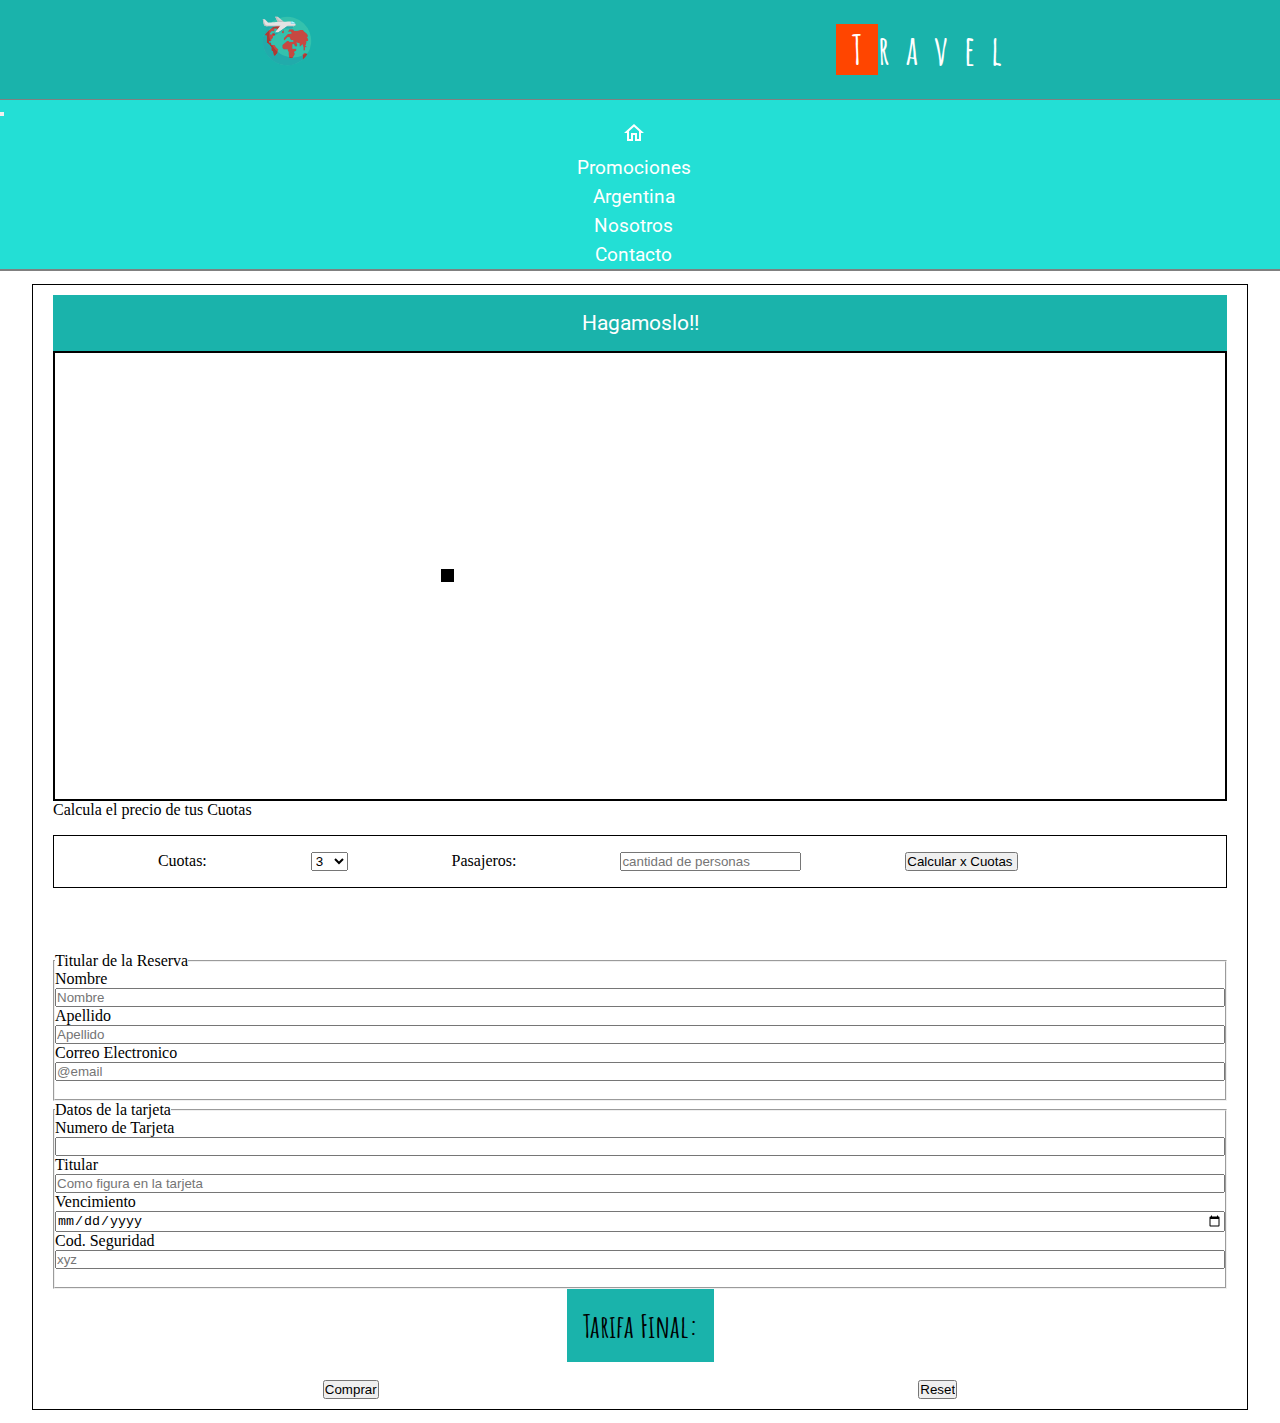
<file: seccion/formCompra.html>
<!DOCTYPE html>
<html lang="en">
<head>
    <meta charset="UTF-8">
    <meta http-equiv="X-UA-Compatible" content="IE=edge">
    <meta name="viewport" content="width=device-width, initial-scale=1.0">
    <meta name="description" content="En Travel vas a encontrar las mejores ofertas para tus vacaciones, ademas de sentirte acompañado y respaldado por nuestro equipo de profesionales.">
    <meta name="keywords" content="Ballenas, noroeste Argentino, cordillera, nieve, Hoteles, vuelos, turismo, hospedaje, excursiones, montañas, playas, grutas">

    <title>Travel - Comprar</title>

    <link rel="shortcut icon" href="../icons/logo.svg" type="image/x-icon">

    <link rel="preconnect" href="https://fonts.googleapis.com">
    <link rel="preconnect" href="https://fonts.gstatic.com" crossorigin>
    <link href="https://fonts.googleapis.com/css2?family=Amatic+SC:wght@400;700&display=swap" rel="stylesheet">
    <link href="https://fonts.googleapis.com/css2?family=Roboto:wght@300;400;700&display=swap" rel="stylesheet">
    
    <link href="https://cdn.jsdelivr.net/npm/bootstrap@5.1.1/dist/css/bootstrap.min.css" rel="stylesheet" integrity="sha384-F3w7mX95PdgyTmZZMECAngseQB83DfGTowi0iMjiWaeVhAn4FJkqJByhZMI3AhiU" crossorigin="anonymous">
    <link rel="stylesheet" href="https://pro.fontawesome.com/releases/v5.10.0/css/all.css" integrity="sha384-AYmEC3Yw5cVb3ZcuHtOA93w35dYTsvhLPVnYs9eStHfGJvOvKxVfELGroGkvsg+p" crossorigin="anonymous"/>
    <link rel="stylesheet" href="../sass/main.css">
</head>
<body>
    <header class="header">
        <!--Logo y Titulo-->
    <div class="header__logoTitle">
      <a href="../index.html">
        <img src="../icons/logo.svg" alt="Logo"  class="header__logoTitle--logo" >
      </a>
      <h1 class="header__logoTitle--title header__logoTitle--backInRight">Travel</h1>
    </div>
  </header>

    <!-----------Menu------------------>
  <nav class="navbar navbar-expand-lg navbar-light bg-light" id="navGrid" >
    <div class="container-fluid">
      
      <button class="navbar-toggler m-1" type="button" data-bs-toggle="collapse" data-bs-target="#navbarNav" aria-controls="navbarNav" aria-expanded="false" aria-label="Toggle navigation">
            <span class="navbar-toggler-icon"></span>
      </button>

      <div class="collapse navbar-collapse" id="navbarNav">
        <ul class="navbar__ul navbar-nav ">
          <li class="navbar__li nav-item">
            <a class="navbar__a nav-link" href="../index.html"><img src="../icons/homeWhite.svg" alt="Home"></a>
          </li>
          <li class="navbar__li nav-item">
            <a class="navbar__a nav-link" href="./promociones.html">Promociones</a>
          </li>
          <li class="navbar__li nav-item">
            <a class="navbar__a nav-link" href="./argentina.html">Argentina</a>
          </li>
          <li class="navbar__li nav-item">
            <a class="navbar__a nav-link" href="./nosotros.html">Nosotros</a>
          </li>
          <li class="navbar__li nav-item">
            <a class="navbar__a nav-link" href="./contacto.html">Contacto</a>
          </li>
        </ul>
      <div>
    </div>
  </nav>
    <!--------------Formulario Compra------------->
    <div id="buyModal">       
        <div class="buyModal__contenido">
          <h2 >Hagamoslo!!</h2>

          <div id="viaje">
            <h3 id="destino"></h3>
            <p id="descripcion"></p>
          </div>
          <form action="./page404.html" method="get" class="buyModal__frmComprar" id="formulario">

            <legend>Calcula el precio de tus Cuotas</legend>
            <fieldset class="buyModal__frmCuotas">
              <label for="cuotas">Cuotas:</label>
              <select name="number" id="cuotas" >
                  <option value="1"> 1</option>
                  <option value="3" selected>3</option>
                  <option value="6">6</option>
                  <option value="9">9</option>
                  <option value="12">12</option>
              </select>
              <label for="pasajeros">Pasajeros:</label>
              <input type="number" id="pasajeros" placeholder="cantidad de personas" name="pasajeros">
              <input type="button" value="Calcular x Cuotas " id="btnCalcular" class="btn btn-dark">
              <div id="priceCuotas"></div>
            </fieldset>

            <fieldset class="buyModal__frmCard">
              <legend>Titular de la Reserva</legend>
              <label for="firstName">Nombre</label>
              <input type="text" id="firstName" placeholder="Nombre" name="firstName" >
              <label for="lastName">Apellido</label>
              <input type="text" id="lastName" placeholder="Apellido" name="lastName">
              <label for="email">Correo Electronico</label>
              <input type="text" id="email" placeholder="@email" name="email"><br>
            </fieldset>
            
            <fieldset class="buyModal__frmCard">
              <legend>Datos de la tarjeta</legend>
              <label for="numberCredit">Numero de Tarjeta</label>
              <input type="number" id="numberCredit" name="numberCredit">
              <label for="own">Titular</label>
              <input type="text" id="own" placeholder="Como figura en la tarjeta" name="own">
              <label for="expiration">Vencimiento</label>
              <input type="date" name="" id="expiration" name="expiration">
              <label for="cod">Cod. Seguridad</label>
              <input type="text" id="cod" placeholder="xyz" name="cod"><br>
            </fieldset>
                      
                      
            <div class="buyModal__price">
              <span><b>Tarifa Final: </b><b id="price"></b> </span><br>
              <div class="buyModal__price--btnModal">
                <input type="submit" value="Comprar" id="comprar" class="btn btn-dark">
                <input type="reset" value="Reset" class="btn btn-dark">
              </div>
            </div>  
          </form>
          
        </div>
      </div>
      <!-----------------Fin Formulario------------>
      <script src="https://cdn.jsdelivr.net/npm/@popperjs/core@2.10.2/dist/umd/popper.min.js" integrity="sha384-7+zCNj/IqJ95wo16oMtfsKbZ9ccEh31eOz1HGyDuCQ6wgnyJNSYdrPa03rtR1zdB" crossorigin="anonymous"></script>
      <script src="https://cdn.jsdelivr.net/npm/bootstrap@5.1.3/dist/js/bootstrap.min.js" integrity="sha384-QJHtvGhmr9XOIpI6YVutG+2QOK9T+ZnN4kzFN1RtK3zEFEIsxhlmWl5/YESvpZ13" crossorigin="anonymous"></script>
      <script src="../js/formCompra.js"></script>
</body>
</html>
</file>
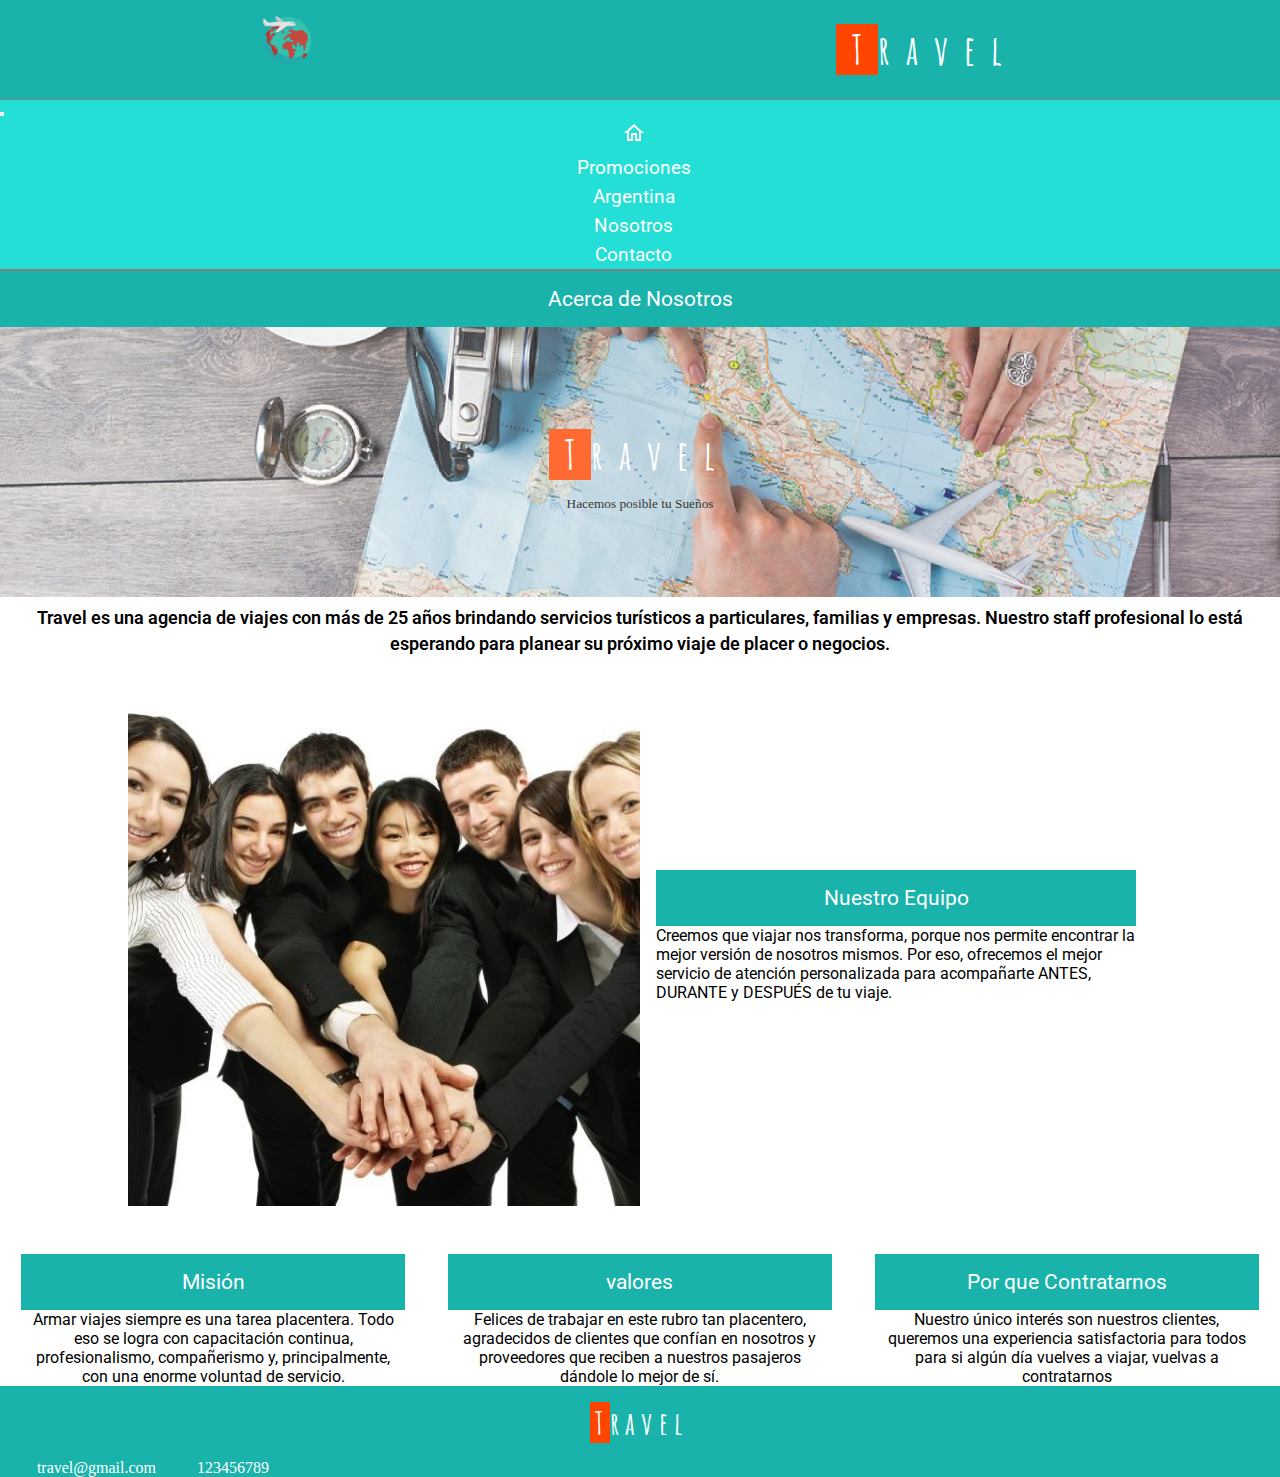
<file: seccion/nosotros.html>
<!DOCTYPE html>
<html lang="es">
<head>
    <meta charset="UTF-8">
    <meta http-equiv="X-UA-Compatible" content="IE=edge">
    <meta name="viewport" content="width=device-width, initial-scale=1.0">

    <meta name="description" content="En Travel vas a encontrar las mejores ofertas para tus vacaciones, ademas de sentirte acompañado y respaldado por nuestro equipo de profesionales.">
    <meta name="keywords" content="Viajes, Hoteles, vacaciones, vuelos, turismo, hospedaje, cruceros, excursiones">

    <title>Travel - Nosotros</title>

    <link rel="shortcut icon" href="../icons/logo.svg" type="image/x-icon">

    <link rel="preconnect" href="https://fonts.googleapis.com">
    <link rel="preconnect" href="https://fonts.gstatic.com" crossorigin>
    <link href="https://fonts.googleapis.com/css2?family=Amatic+SC:wght@400;700&display=swap" rel="stylesheet">
    <link href="https://fonts.googleapis.com/css2?family=Roboto:wght@300;400;700&display=swap" rel="stylesheet">

    <link href="https://cdn.jsdelivr.net/npm/bootstrap@5.1.1/dist/css/bootstrap.min.css" rel="stylesheet" integrity="sha384-F3w7mX95PdgyTmZZMECAngseQB83DfGTowi0iMjiWaeVhAn4FJkqJByhZMI3AhiU" crossorigin="anonymous">
    <link rel="stylesheet" href="../sass/main.css">
    <link rel="stylesheet" href="https://pro.fontawesome.com/releases/v5.10.0/css/all.css" integrity="sha384-AYmEC3Yw5cVb3ZcuHtOA93w35dYTsvhLPVnYs9eStHfGJvOvKxVfELGroGkvsg+p" crossorigin="anonymous"/>

</head>
<body class="gridBody">

  <!-------Logo y Titulo--------------->
  <header class="header">
    <div class="header__logoTitle">
      <a href="../index.html">
        <img src="../icons/logo.svg" alt="Logo"  class="header__logoTitle--logo" >
      </a>
      <h1 class="header__logoTitle--title header__logoTitle--backInRight">Travel</h1>
    </div>
  </header>

  <!------------Menu--------------------->
  <nav class="navbar navbar-expand-lg navbar-light bg-light"  id="navGrid">
    <div class="container-fluid">

      <button class="navbar-toggler m-1" type="button" data-bs-toggle="collapse" data-bs-target="#navbarNav" aria-controls="navbarNav" aria-expanded="false" aria-label="Toggle navigation">
        <span class="navbar-toggler-icon"></span>
      </button>

      <div class="collapse navbar-collapse" id="navbarNav">
        <ul class="navbar__ul navbar-nav">
          <li class="navbar__li nav-item">
            <a class="navbar__a nav-link" href="../index.html"><img src="../icons/homeWhite.svg" alt="Home"></a>
          </li>
          <li class="navbar__li nav-item">
            <a class="navbar__a nav-link" href="./promociones.html">Promociones</a>
          </li>
          <li class="navbar__li nav-item">
            <a class="navbar__a nav-link" href="./argentina.html">Argentina</a>
          </li>
          <li class="navbar__li nav-item">
            <a class="navbar__a nav-link" href="#">Nosotros</a>
          </li>
          <li class="navbar__li nav-item">
            <a class="navbar__a nav-link" href="./contacto.html">Contacto</a>
          </li>
        </ul>
      </div>

    </div>
  </nav>
      
<!----------------------------------------------------->  
<!---------------------Main Informacion--------------------------------> 

  <main class="we">  
    <h2 class="subtitulo ">Acerca de Nosotros</h2>

    <!--Seccion Bio-->
    <section >           
      <article class="we__infoNosotros">
        <h1>Travel</h1>
        <small class="we__infoNosotros--frase">Hacemos posible tu Sueños</small>
      </article>
    </section>

  

    <article>
      <p class="we__parrafoInfo">
          Travel es una agencia de viajes con más de 25 años brindando servicios turísticos a particulares, familias y empresas.
          Nuestro staff profesional lo está esperando para planear su próximo viaje de placer o negocios.
      </p>
    </article>

    <section>
      <div class="cardNos">
        <img src="../img/nosotros.jpg" class="card-img-top cardNos--picture" alt="Grupo de trabajo">
        <div class="card-body cardNos__presentation">
          <h2 class="card-title cardNos--title">Nuestro Equipo</h2>
          <p class="card-text cardNos__text">
            Creemos que viajar nos transforma, porque nos permite encontrar la mejor versión de nosotros mismos. 
            Por eso, ofrecemos el mejor servicio de atención personalizada para acompañarte ANTES, DURANTE y DESPUÉS de tu viaje. 
          </p>
        </div>
      </div>
    </section>

    <article class="valores">
      <div>
        <span><i class="valores__icon fa fa-hands"></i></span>
        <h3>Misión</h3>
        <p>Armar viajes siempre es una tarea placentera. 
            Todo eso se logra con capacitación continua, profesionalismo, compañerismo y, 
            principalmente, con una enorme voluntad de servicio.
        </p>
      </div>

      <div>
        <span><i class="valores__icon fa fa-heart"></i></span>
        <h3>valores</h3>
        <p>Felices de trabajar en este rubro tan placentero, agradecidos de clientes que confían en nosotros 
            y proveedores que reciben a nuestros pasajeros dándole lo mejor de sí.
        </p>
      </div>

      <div>
        <span><i class="valores__icon fa fa-handshake"></i></span>
        <h3>Por que Contratarnos</h3>
        <p>Nuestro único interés son nuestros clientes, queremos una experiencia satisfactoria para todos 
            para si algún día vuelves a viajar, vuelvas a contratarnos
        </p>
      </div>
            
    </article>
  </main>

  <!------Pie de Pagina--------------->
  <footer class="gridFooter"> 
    <h2 class="subtitulo gridFooter__subTitle">Travel</h2>

    <div class="gridFooter__contacto">
      <a href="" class="gridFooter__contacto--correo">
      <i class="fa fa-envelope"></i> travel@gmail.com</a>
      <i class="fa fa-phone-plus"></i> 123456789
    </div>
        
    <div class="gridFooter__linkRedes">
      <a href=""><i class="fab fa-whatsapp"></i></a>
      <a href=""><i class="fab fa-facebook"></i> </a>
      <a href=""><i class="fab fa-instagram"></i></a>
      <a href=""><i class="fab fa-twitter"></i></a> 
      <a href=""><i class="fab fa-youtube"></i></a>
      <a href=""><i class="fab fa-linkedin"></i></a>
    </div>
  </footer>

  <script src="https://cdn.jsdelivr.net/npm/@popperjs/core@2.10.2/dist/umd/popper.min.js" integrity="sha384-7+zCNj/IqJ95wo16oMtfsKbZ9ccEh31eOz1HGyDuCQ6wgnyJNSYdrPa03rtR1zdB" crossorigin="anonymous"></script>
  <script src="https://cdn.jsdelivr.net/npm/bootstrap@5.1.1/dist/js/bootstrap.min.js" integrity="sha384-skAcpIdS7UcVUC05LJ9Dxay8AXcDYfBJqt1CJ85S/CFujBsIzCIv+l9liuYLaMQ/" crossorigin="anonymous"></script>
</body>
</html>
</file>
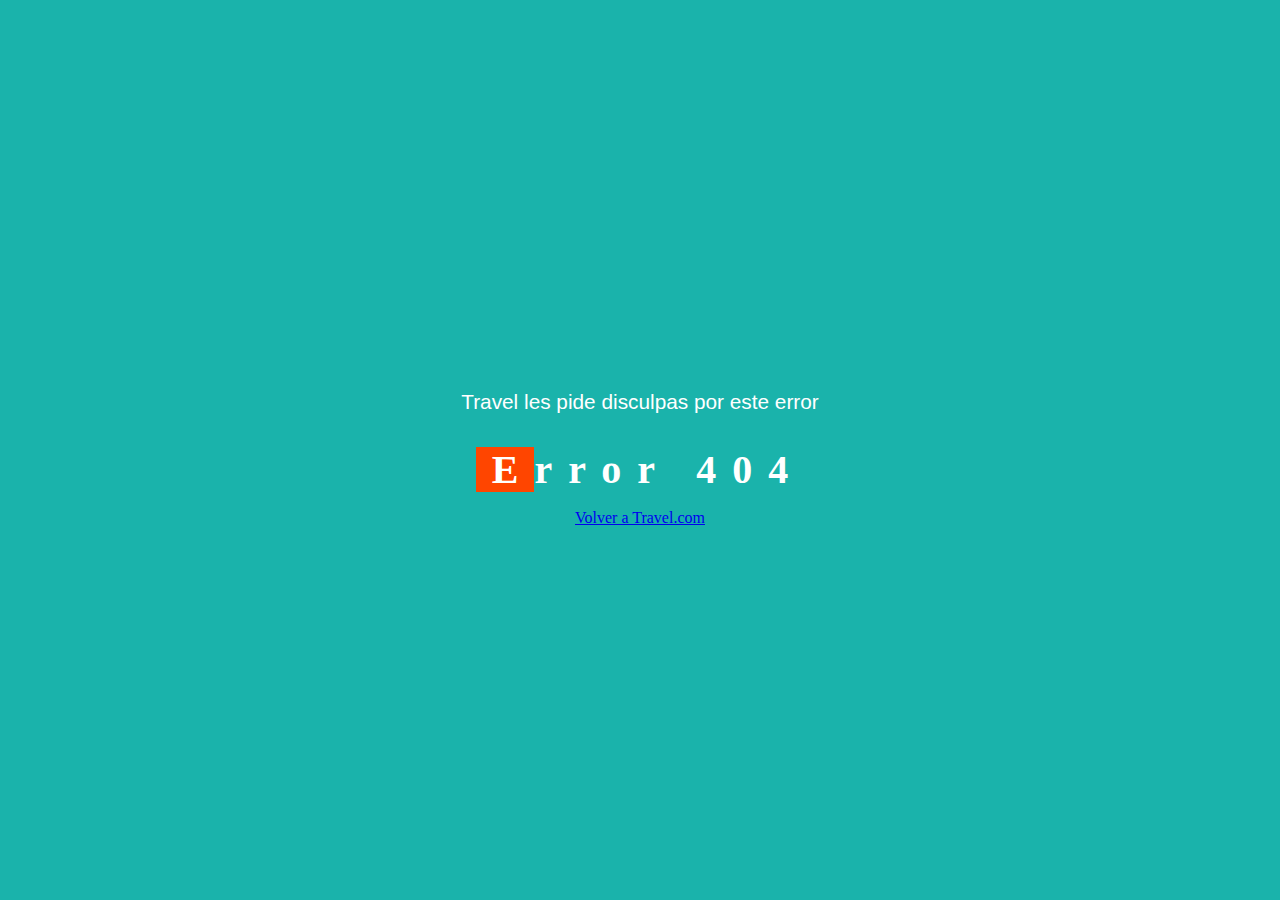
<file: seccion/page404.html>
<!DOCTYPE html>
<html lang="es">
<head>
    <meta charset="UTF-8">
    <meta http-equiv="X-UA-Compatible" content="IE=edge">
    <meta name="viewport" content="width=device-width, initial-scale=1.0">
    <title>Travel - 404</title>

    <link rel="shortcut icon" href="../icons/logo.svg" type="image/x-icon">
    <link rel="stylesheet" href="../sass/main.css">
    <link rel="stylesheet" href="https://pro.fontawesome.com/releases/v5.10.0/css/all.css" integrity="sha384-AYmEC3Yw5cVb3ZcuHtOA93w35dYTsvhLPVnYs9eStHfGJvOvKxVfELGroGkvsg+p" crossorigin="anonymous"/>
</head>
<body>
    <div class="error">
        <h2>Travel les pide disculpas por este error</h2>
        <h1>Error 404</h1>
        <a href="../index.html"><i class="fa fa-reply"></i>Volver a Travel.com</i></a>
    </div>
</body>
</html>
</file>
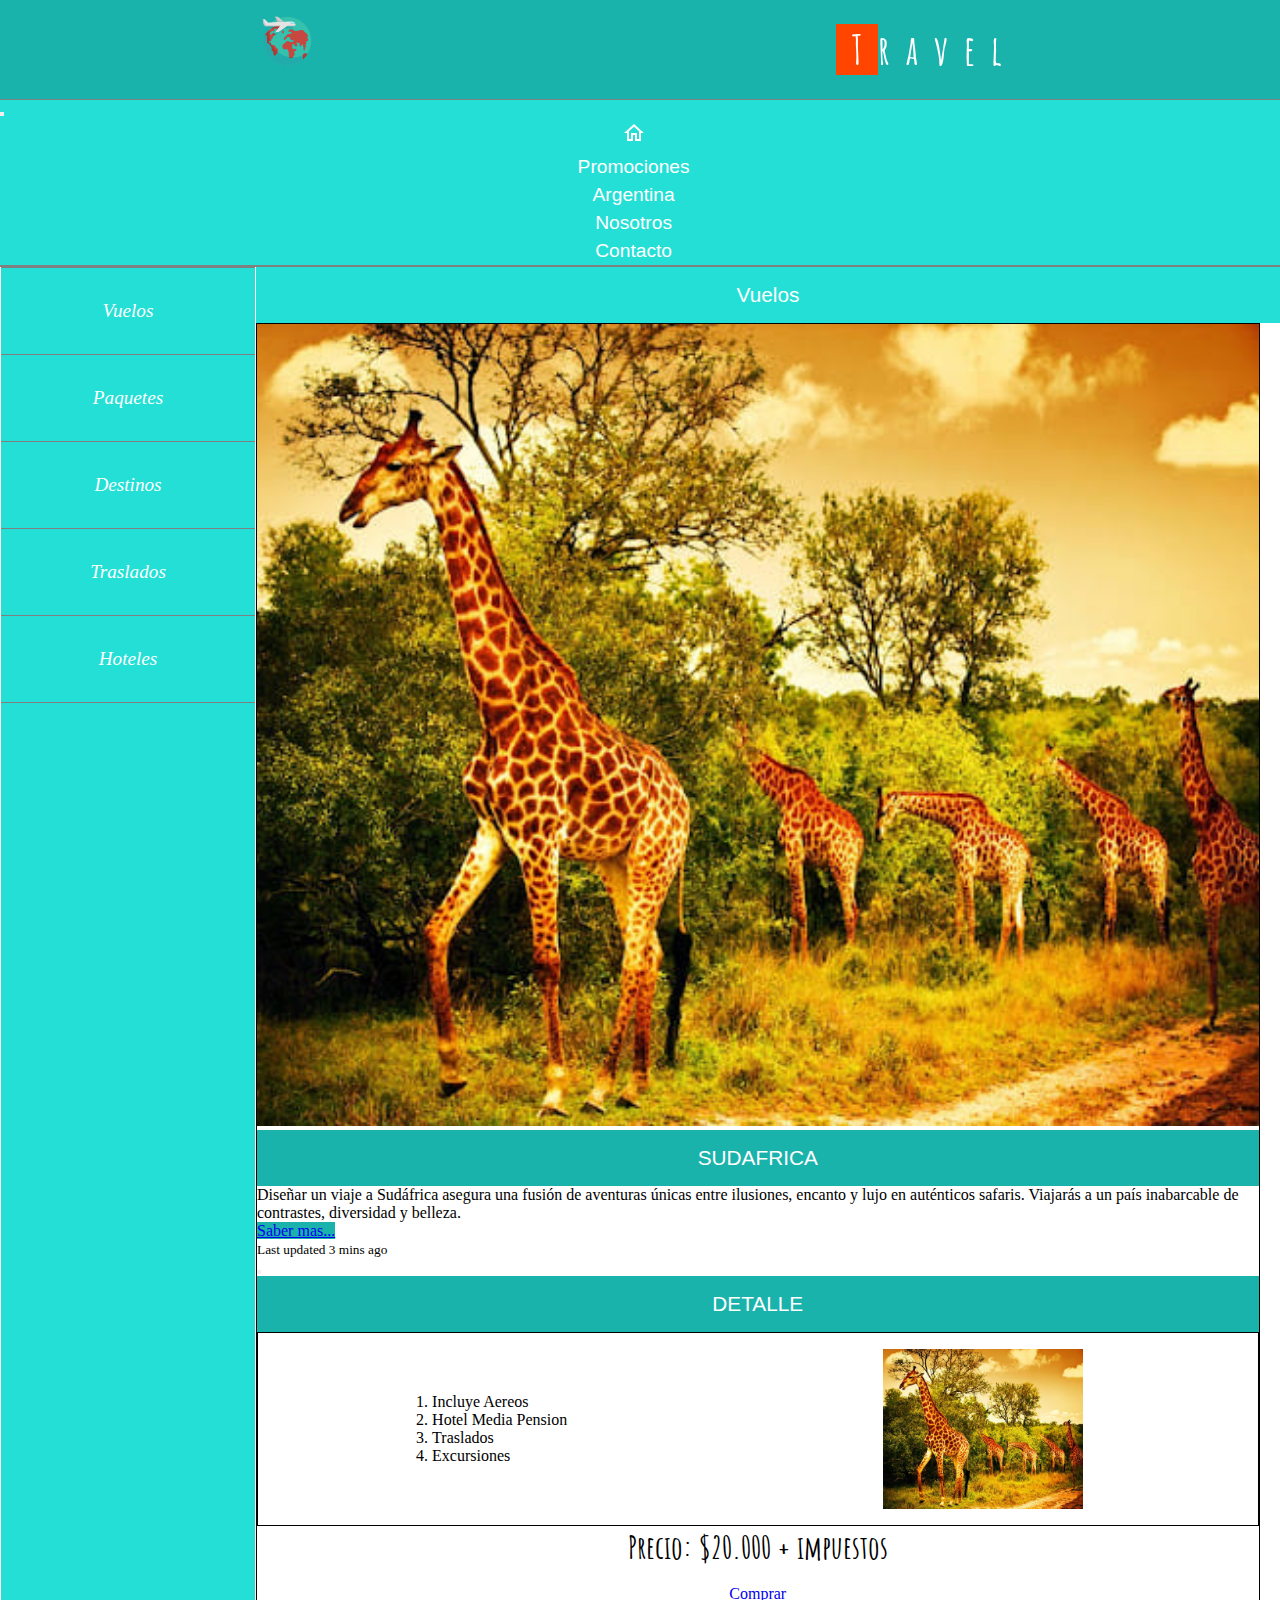
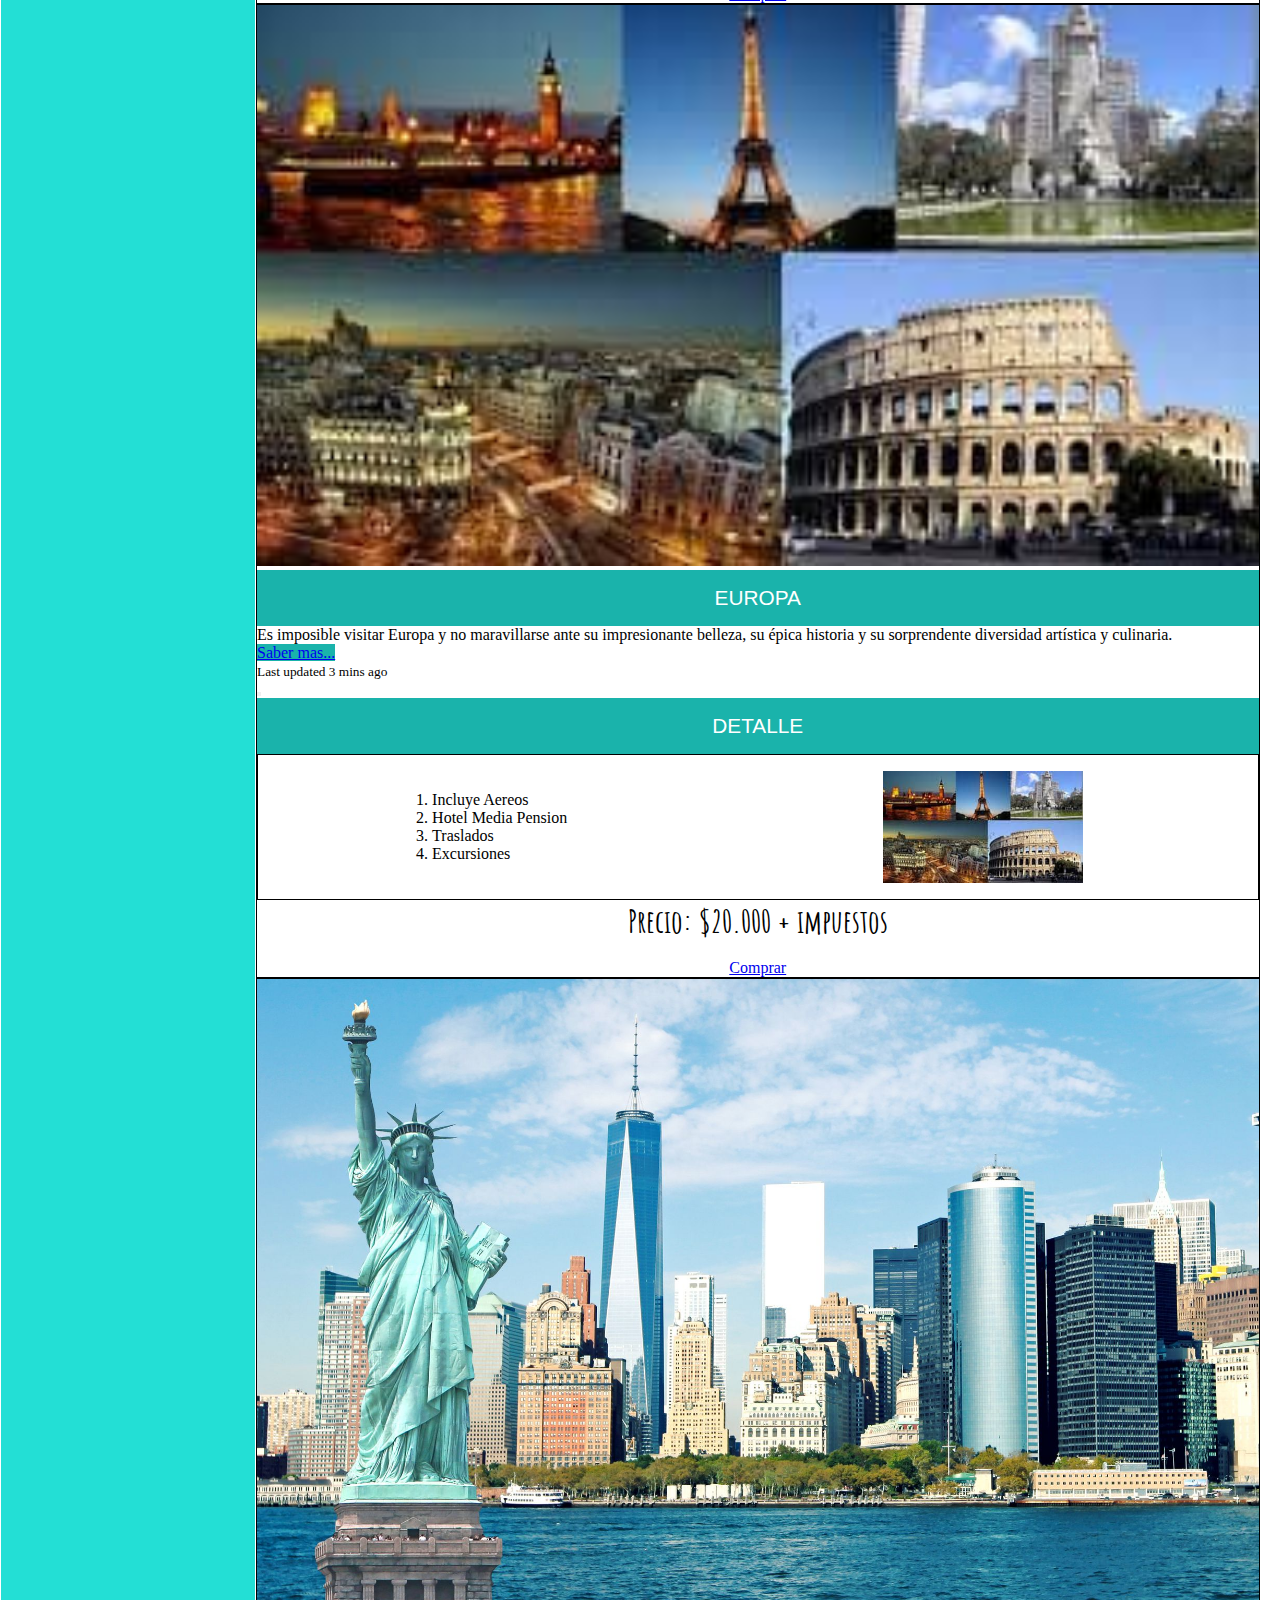
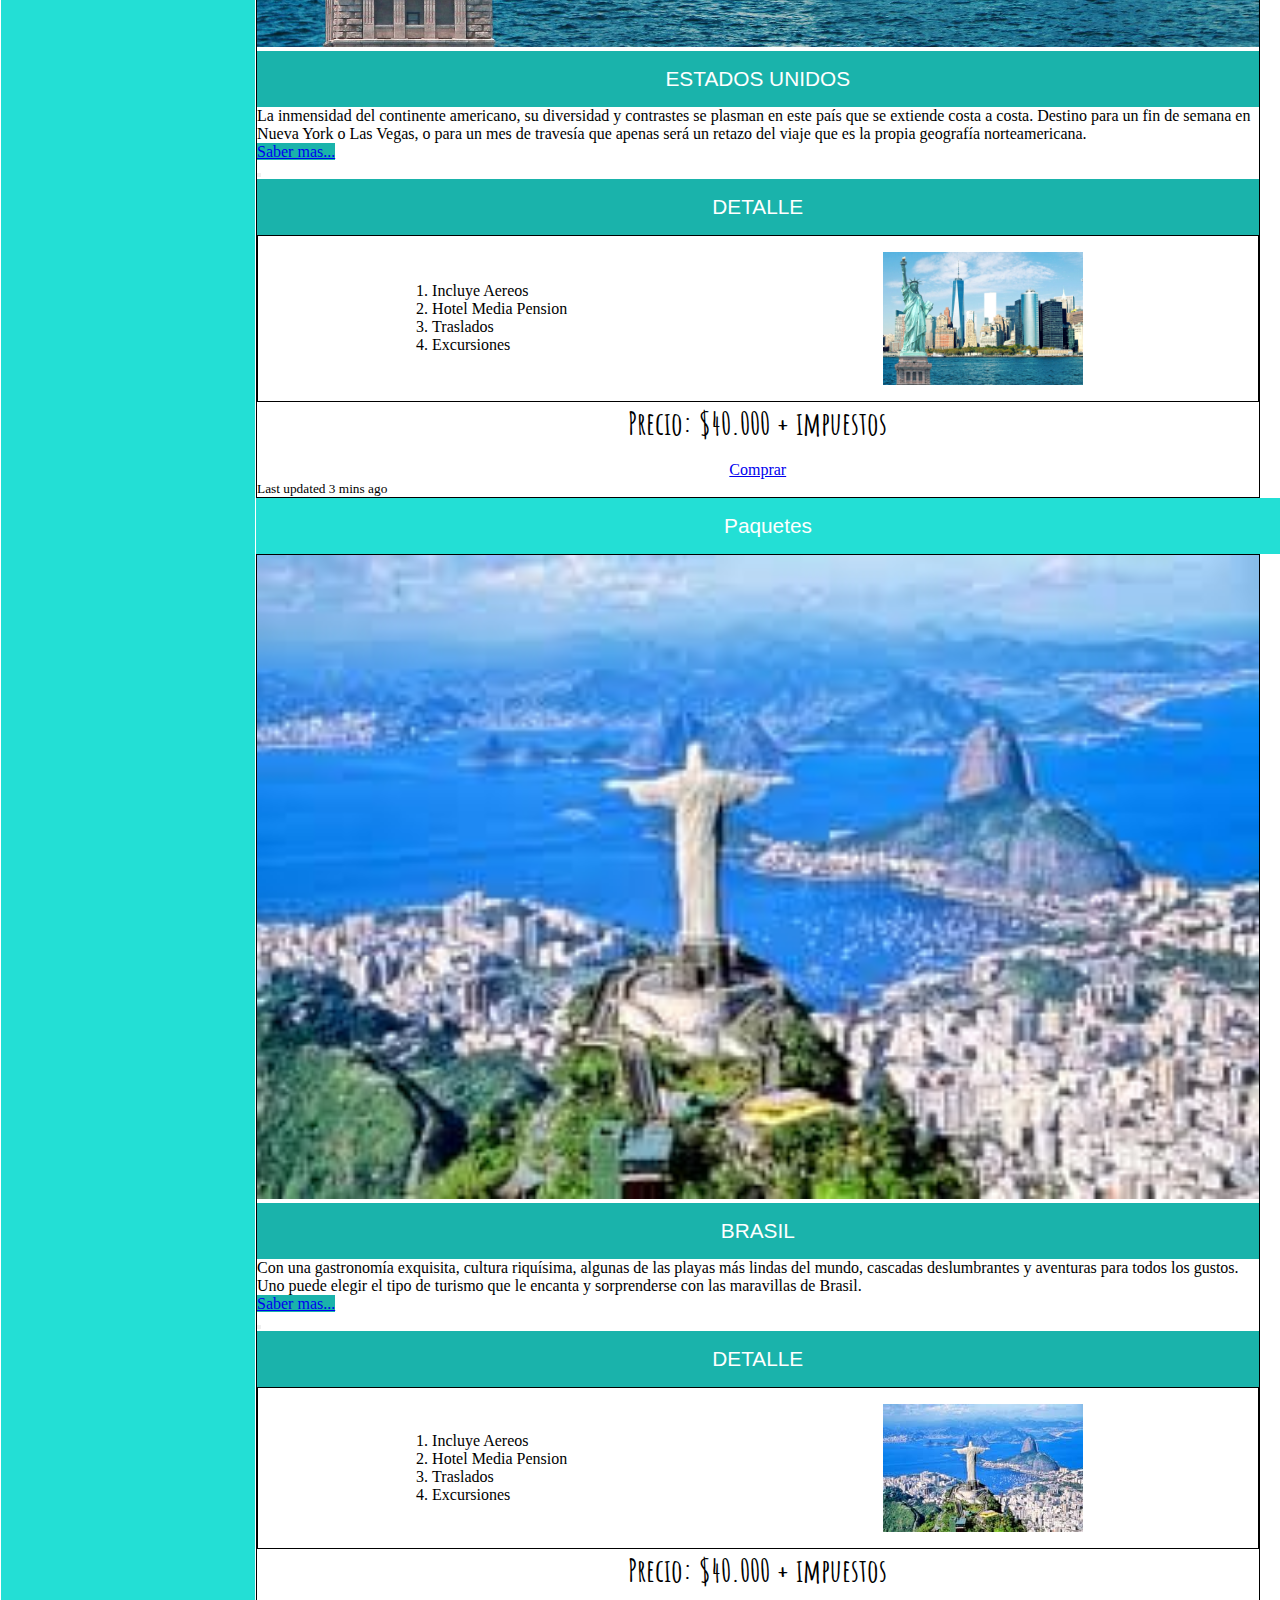
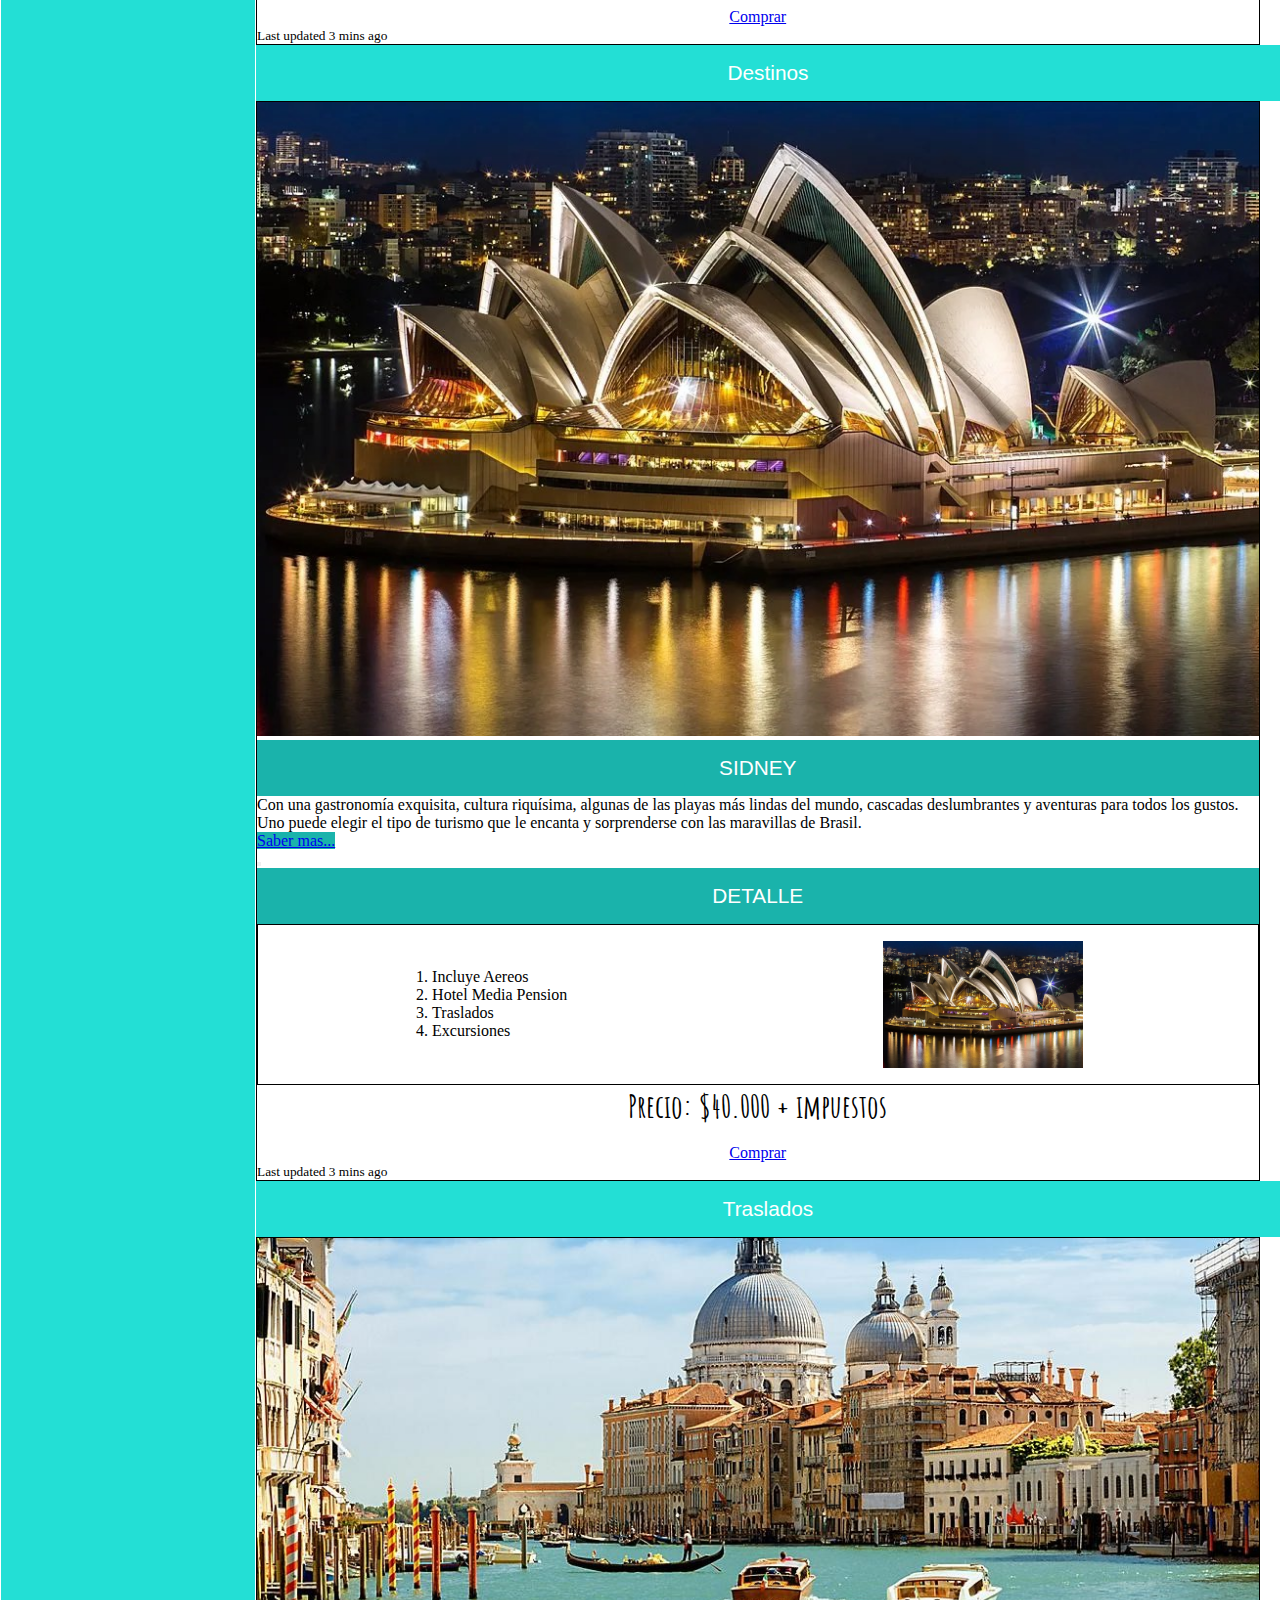
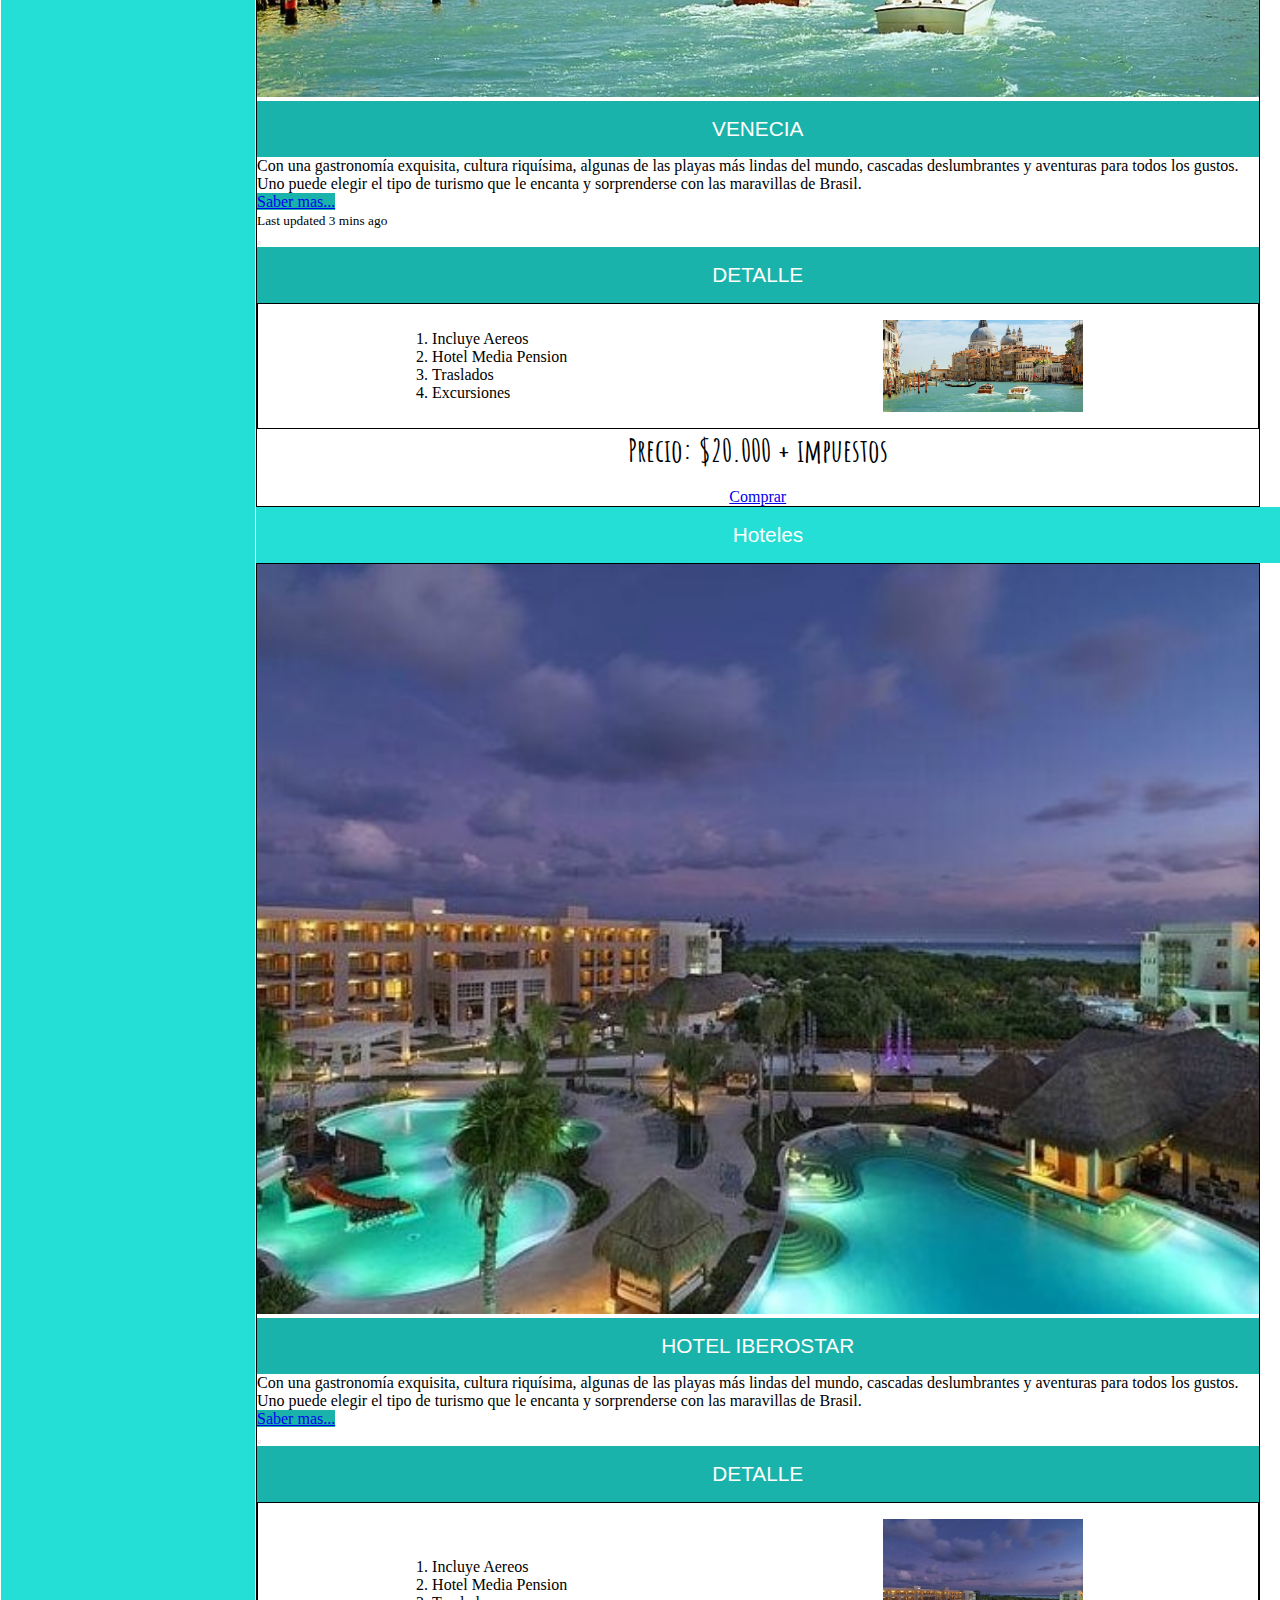
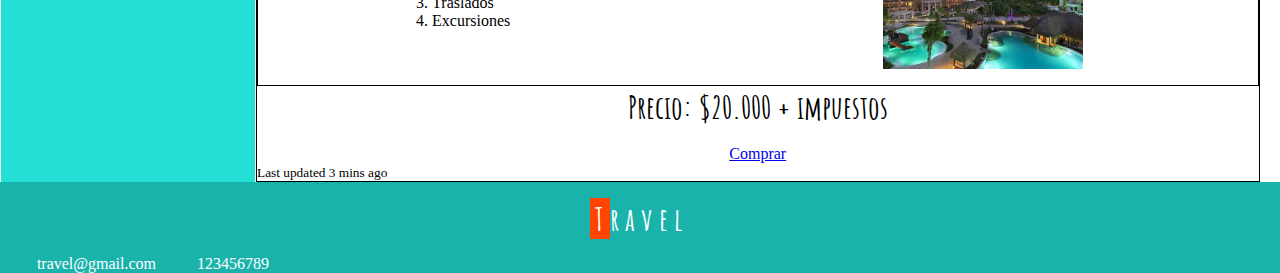
<file: seccion/promociones.html>
<!DOCTYPE html>
<html lang="es">
<head>
    <meta charset="UTF-8">
    <meta http-equiv="X-UA-Compatible" content="IE=edge">
    <meta name="viewport" content="width=device-width, initial-scale=1.0">

    <meta name="description" content="En Travel vas a encontrar las mejores ofertas para tus vacaciones, ademas de sentirte acompañado y respaldado por nuestro equipo de profesionales.">
    <meta name="keywords" content="Paquetes a punta cana, paquetes a europa, Disney, tour a egipto, Viajes, Hoteles, vacaciones, vuelos, turismo, hospedaje, cruceros, excursiones">

    <title>Travel - Promociones</title>

    <link rel="shortcut icon" href="../icons/logo.svg" type="image/x-icon">

    <link rel="preconnect" href="https://fonts.googleapis.com">
    <link rel="preconnect" href="https://fonts.gstatic.com" crossorigin>
    <link href="https://fonts.googleapis.com/css2?family=Amatic+SC:wght@400;700&display=swap" rel="stylesheet">

    <link href="https://cdn.jsdelivr.net/npm/bootstrap@5.1.1/dist/css/bootstrap.min.css" rel="stylesheet" integrity="sha384-F3w7mX95PdgyTmZZMECAngseQB83DfGTowi0iMjiWaeVhAn4FJkqJByhZMI3AhiU" crossorigin="anonymous">
    <link rel="stylesheet" href="../sass/main.css">
    <link rel="stylesheet" href="https://pro.fontawesome.com/releases/v5.10.0/css/all.css" integrity="sha384-AYmEC3Yw5cVb3ZcuHtOA93w35dYTsvhLPVnYs9eStHfGJvOvKxVfELGroGkvsg+p" crossorigin="anonymous"/>
    

</head>
<body id="gridPromo">
  
    <header class="header">
        <!--Logo y Titulo-->
        <div class="header__logoTitle">
            <a href="../index.html">
                <img src="../icons/logo.svg" alt="Logo"  class="header__logoTitle--logo" >
            </a>
            <h1 class="header__logoTitle--title header__logoTitle--backInRight">Travel</h1>
        </div>
    </header>

    <nav class="navbar navbar-expand-lg navbar-light bg-light" id="navGrid">
        <div class="container-fluid">
          <button class="navbar-toggler m-1" type="button" data-bs-toggle="collapse" data-bs-target="#navbarNav" aria-controls="navbarNav" aria-expanded="false" aria-label="Toggle navigation">
            <span class="navbar-toggler-icon"></span>
          </button>
          <div class="collapse navbar-collapse" id="navbarNav">
            <ul class="navbar__ul navbar-nav">
              <li class="navbar__li nav-item">
                <a class="navbar__a nav-link" href="../index.html"><img src="../icons/homeWhite.svg" alt="Home"></a>
              </li>
              <li class="navbar__li nav-item">
                <a class="navbar__a nav-link" href="#">Promociones</a>
              </li>
              <li class="navbar__li nav-item">
                <a class="navbar__a nav-link" href="./argentina.html">Argentina</a>
              </li>
              <li class="navbar__li nav-item">
                <a class="navbar__a nav-link" href="./nosotros.html">Nosotros</a>
              </li>
              <li class="navbar__li nav-item">
                <a class="navbar__a nav-link" href="./contacto.html">Contacto</a>
              </li>
            </ul>
          </div>
        </div>
      </nav>
      
<!----------------------------------------------------->      
<div class="html"></div>
    <!---------ASIDE BAR-------------->
    <aside id="gridAside">
        <nav class="asideMenu">
            <ul class="asideMenu__subMenu">
                <li><a href="#vuelos"><i class=" fa fa-plane-departure"></i> Vuelos</a></li>
                <li><a href="#paquetes"><i class="fa fa-suitcase-rolling"></i> Paquetes</a></li>
                <li><a href="#destinos"><i class="fa fa-globe"></i> Destinos</a></li>
                <li><a href="#traslados"><i class="fa fa-car-bus"></i>Traslados</a></li>
                <li><a href="#hoteles"><i class="fa fa-bed"></i> Hoteles</a></li>
            </ul>
        </nav>
    </aside>

    <!----------------------------MAIN--------------------->
    <main class="mainPromo">

          <h3 id="vuelos" class="mt-2 mainPromo--titlePromo">Vuelos</h3>

          <div class="card mb-3 mx-auto" style="max-width: 98%;">
            <div class="row g-0">
              <div class="col-md-4">
                <img src="../img/sudafrica.jpg" class="img-fluid rounded-start card__imag" alt="Sudafrica" width="100%">
              </div>
              <div class="col-md-8">
                <div class="card-body mt-0">
                  <h3 class="card-title">SUDAFRICA</h3>
                  <p class="card-text">Diseñar un viaje a Sudáfrica asegura una fusión de aventuras únicas entre ilusiones, 
                      encanto y lujo en auténticos safaris. Viajarás a un país inabarcable de contrastes, 
                      diversidad y belleza.<br>
                      <a href="../seccion/promosBrasil.html" class="btn btn-danger mdal" data-bs-toggle="modal">Saber mas...</a>
                      <p class="card-text"><small class="text-muted">Last updated 3 mins ago</small></p>

                      <!-----------------Ventana Modal----------->                  
                      <div class="modal fade" id="sudafricaModal" tabindex="-1" aria-labelledby="exampleModalLabel" aria-hidden="true">
                        <div class="modal-dialog">
                          <div class="modal-content">
                            
                            <div class="modal-header">
                              <button type="button" class="btn-close" data-bs-dismiss="modal" aria-label="Close"></button>
                            </div>

                            <div class="modal-body">
                              <h2 >DETALLE</h2>

                              <div class="miModal__box">
                                <ol class="miModal__box--lista">
                                  <li>Incluye Aereos</li>
                                  <li>Hotel Media Pension</li>
                                  <li>Traslados</li>
                                  <li>Excursiones</li>
                                </ol>
                                
                                <img src="../img/sudafrica.jpg" alt="Sudafrica" class="miModal__box--imgModal">
                              </div>

                              <div class="miModal__price">
                                <span><b>Precio:</b> $20.000 + impuestos</span><br>
                                <a href="./page404.html" class="btn btn-dark">Comprar</a>
                              </div>

                            </div> 
                            
                          </div>   
                        </div>
                      </div>
                    <!---------Fin Modal--------->
                  </p>   
                </div>
              </div>
            </div>
          </div>
          
          <div class="card mb-3 mx-auto" style="max-width: 98%;" >
            <div class="row g-0">
              <div class="col-md-4">
                <img src="../img/europa.jpg" class="img-fluid rounded-start card__imag" alt="Europa" width="100%">
              </div>
              <div class="col-md-8">
                <div class="card-body">
                  <h3 class="card-title">EUROPA</h3>
                  <p class="card-text">Es imposible visitar Europa y no maravillarse ante su impresionante belleza, 
                      su épica historia y su sorprendente diversidad artística y culinaria.<br>
                      <a href="#miModal" class="btn btn-danger" data-bs-toggle="modal" data-bs-target="#europeModal">Saber mas...</a>
                      <p class="card-text"><small class="text-muted">Last updated 3 mins ago</small></p>

                                            <!-----------------Ventana Modal----------->                  
                      <div class="modal fade" id="europeModal" tabindex="-1" aria-labelledby="exampleModalLabel" aria-hidden="true">
                        <div class="modal-dialog">
                          <div class="modal-content">
                            
                            <div class="modal-header">
                              <button type="button" class="btn-close" data-bs-dismiss="modal" aria-label="Close"></button>
                            </div>

                            <div class="modal-body">
                              <h2 >DETALLE</h2>

                              <div class="miModal__box">
                                <ol class="miModal__box--lista">
                                  <li>Incluye Aereos</li>
                                  <li>Hotel Media Pension</li>
                                  <li>Traslados</li>
                                  <li>Excursiones</li>
                                </ol>
                                
                                <img src="../img/europa.jpg" alt="Europa" class="miModal__box--imgModal">
                              </div>

                              <div class="miModal__price">
                                <span><b>Precio:</b> $20.000 + impuestos</span><br>
                                <a href="./page404.html" class="btn btn-dark">Comprar</a>
                              </div>

                            </div> 
                            
                          </div>   
                        </div>
                      </div>
                    <!---------Fin Modal--------->
                  </p>
                </div>
              </div>
            </div>
          </div>
  
          <div class="card mb-3 mx-auto" style="max-width: 98%;">
            <div class="row g-0">
              <div class="col-md-4">
                <img src="../img/newYork.jpg" class="img-fluid rounded-start card__imag" alt="Estados Unidos" width="100%">
              </div>
              <div class="col-md-8">
                <div class="card-body">
                  <h3 class="card-title">ESTADOS UNIDOS</h3>
                  <p class="card-text">La inmensidad del continente americano, su diversidad y contrastes se plasman en este país que se extiende costa a costa. 
                      Destino para un fin de semana en Nueva York o Las Vegas, 
                      o para un mes de travesía que apenas será un retazo del viaje que es la propia geografía norteamericana.<br>
                      <a href="#miModal" class="btn btn-danger" data-bs-toggle="modal" data-bs-target="#eeuuModal">Saber mas...</a>

                                            <!-----------------Ventana Modal----------->                  
                      <div class="modal fade" id="eeuuModal" tabindex="-1" aria-labelledby="exampleModalLabel" aria-hidden="true">
                        <div class="modal-dialog">
                          <div class="modal-content">
                            
                            <div class="modal-header">
                              <button type="button" class="btn-close" data-bs-dismiss="modal" aria-label="Close"></button>
                            </div>

                            <div class="modal-body">
                              <h2 >DETALLE</h2>

                              <div class="miModal__box">
                                <ol class="miModal__box--lista">
                                  <li>Incluye Aereos</li>
                                  <li>Hotel Media Pension</li>
                                  <li>Traslados</li>
                                  <li>Excursiones</li>
                                </ol>
                                
                                <img src="../img/newYork.jpg" alt="Estados Unidos" class="miModal__box--imgModal">
                              </div>

                              <div class="miModal__price">
                                <span><b>Precio:</b> $40.000 + impuestos</span><br>
                                <a href="./page404.html" class="btn btn-dark">Comprar</a>
                              </div>

                            </div> 
                            
                          </div>   
                        </div>
                      </div>
                    <!---------Fin Modal--------->

                      <p class="card-text"><small class="text-muted">Last updated 3 mins ago</small></p>
                  </p>
                </div>
              </div>
            </div>
          </div>
  
          <h3 id="paquetes" class="mt-5 titlePromo mainPromo--titlePromo">Paquetes</h3>
          <div class="card mb-3 mx-auto" style="max-width: 98%;">
            <div class="row g-0">
              <div class="col-md-4">
                <img src="../img/brasil.jpg" class="img-fluid rounded-start card__imag" alt="Paquetes a Brasil" width="100%">
              </div>
              <div class="col-md-8">
                <div class="card-body">
                  <h3 class="card-title">BRASIL</h3>
                  <p class="card-text">Con una gastronomía exquisita, cultura riquísima, algunas de las playas más lindas del mundo, 
                      cascadas deslumbrantes y aventuras para todos los gustos. 
                      Uno puede elegir el tipo de turismo que le encanta y sorprenderse con las maravillas de Brasil.<br>
                      <a href="../seccion/promosBrasil.html" class="btn btn-danger" data-bs-toggle="modal"  >Saber mas...</a>
                      
                      <!-----------------Ventana Modal----------->                  
                      <div class="modal fade" id="brasilModal" tabindex="-1" aria-labelledby="exampleModalLabel" aria-hidden="true">
                        <div class="modal-dialog">
                          <div class="modal-content">
                            
                            <div class="modal-header">
                              <button type="button" class="btn-close" data-bs-dismiss="modal" aria-label="Close"></button>
                            </div>

                            <div class="modal-body">
                              <h2 >DETALLE</h2>

                              <div class="miModal__box">
                                <ol class="miModal__box--lista">
                                  <li>Incluye Aereos</li>
                                  <li>Hotel Media Pension</li>
                                  <li>Traslados</li>
                                  <li>Excursiones</li>
                                </ol>
                                
                                <img src="../img/brasil.jpg" alt="Brasil" class="miModal__box--imgModal">
                              </div>

                              <div class="miModal__price">
                                <span><b>Precio:</b> $40.000 + impuestos</span><br>
                                <a href="./page404.html" class="btn btn-dark">Comprar</a>
                              </div>

                            </div> 
                            
                          </div>   
                        </div>
                      </div>
                    <!---------Fin Modal--------->
                  </p>
                  <p class="card-text"><small class="text-muted">Last updated 3 mins ago</small></p>
                </div>
              </div>
            </div>
          </div>

          <h3 id="destinos" class="mt-5 mainPromo--titlePromo">Destinos</h3>
          <div class="card mb-3 mx-auto" style="max-width: 98%;">
            <div class="row g-0">
              <div class="col-md-4">
                <img src="../img/sidney.jpg" class="img-fluid rounded-start card__imag" alt="SIDNEY AUSTRALIA" width="100%">
              </div>
              <div class="col-md-8">
                <div class="card-body">
                  <h3 class="card-title">SIDNEY</h3>
                  <p class="card-text">Con una gastronomía exquisita, cultura riquísima, algunas de las playas más lindas del mundo, 
                      cascadas deslumbrantes y aventuras para todos los gustos. 
                      Uno puede elegir el tipo de turismo que le encanta y sorprenderse con las maravillas de Brasil.<br>
                      <a href="../seccion/promosBrasil.html" class="btn btn-danger" data-bs-toggle="modal" >Saber mas...</a>

                      <!-----------------Ventana Modal----------->                  
                      <div class="modal fade" id="sidneyModal" tabindex="-1" aria-labelledby="exampleModalLabel" aria-hidden="true">
                        <div class="modal-dialog">
                          <div class="modal-content">
                            
                            <div class="modal-header">
                              <button type="button" class="btn-close" data-bs-dismiss="modal" aria-label="Close"></button>
                            </div>

                            <div class="modal-body">
                              <h2 >DETALLE</h2>

                              <div class="miModal__box">
                                <ol class="miModal__box--lista">
                                  <li>Incluye Aereos</li>
                                  <li>Hotel Media Pension</li>
                                  <li>Traslados</li>
                                  <li>Excursiones</li>
                                </ol>
                                
                                <img src="../img/sidney.jpg" alt="Sidney Australia" class="miModal__box--imgModal">
                              </div>

                              <div class="miModal__price">
                                <span><b>Precio:</b> $40.000 + impuestos</span><br>
                                <a href="./page404.html" class="btn btn-dark">Comprar</a>
                              </div>

                            </div> 
                            
                          </div>   
                        </div>
                      </div>
                    <!---------Fin Modal--------->
                  </p>
                  <p class="card-text"><small class="text-muted">Last updated 3 mins ago</small></p>
                </div>
              </div>
            </div>
          </div>

          <h3 id="traslados" class="mt-5 mainPromo--titlePromo">Traslados</h3>
          <div class="card mb-3 mx-auto" style="max-width: 98%;">
            <div class="row g-0">
              <div class="col-md-4">
                <img src="../img/venecia.jpg" class="img-fluid rounded-start card__imag" alt="Traslado en venecia" width="100%">
              </div>
              <div class="col-md-8">
                <div class="card-body">
                  <h3 class="card-title">VENECIA</h3>
                  <p class="card-text">Con una gastronomía exquisita, cultura riquísima, algunas de las playas más lindas del mundo, 
                      cascadas deslumbrantes y aventuras para todos los gustos. 
                      Uno puede elegir el tipo de turismo que le encanta y sorprenderse con las maravillas de Brasil.<br>
                      <!-- Button trigger modal -->
                      <a href="#myModal" class="btn btn-danger" data-bs-toggle="modal" data-bs-target="#veneciaModal">Saber mas...</a>
                      <!-----------------Ventana Modal----------->
                      <p class="card-text"><small class="text-muted">Last updated 3 mins ago</small></p>

                      <!-- Modal -->
                      <div class="modal fade" id="veneciaModal" tabindex="-1" aria-labelledby="exampleModalLabel" aria-hidden="true">
                        <div class="modal-dialog">
                          <div class="modal-content">
                            
                            <div class="modal-header">
                              <button type="button" class="btn-close" data-bs-dismiss="modal" aria-label="Close"></button>
                            </div>

                            <div class="modal-body">
                              <h2 >DETALLE</h2>

                              <div class="miModal__box">
                                <ol class="miModal__box--lista">
                                  <li>Incluye Aereos</li>
                                  <li>Hotel Media Pension</li>
                                  <li>Traslados</li>
                                  <li>Excursiones</li>
                                </ol>

                                <img src="../img/venecia.jpg" alt="Venecia Italia" class="miModal__box--imgModal">
                              </div>

                              <div class="miModal__price">
                                <span><b>Precio:</b> $20.000 + impuestos</span><br>
                                <a href="./page404.html" class="btn btn-dark">Comprar</a>
                              </div>

                            </div> 
                            
                          </div>   
                        </div>
                      </div>
                      
                  </p>
                </div>
              </div>
            </div>
          </div>

          <h3 id="hoteles" class="mt-5 mainPromo--titlePromo">Hoteles</h3>
          <div class="card mb-3 mx-auto" style="max-width: 98%;">
            <div class="row g-0">
              <div class="col-md-4">
                <img src="../img/iberostar.jpg" class="img-fluid rounded-start card__imag" alt="Hoteles" width="100%">
              </div>
              <div class="col-md-8">
                <div class="card-body">
                  <h3 class="card-title">HOTEL IBEROSTAR</h3>
                  <p class="card-text">Con una gastronomía exquisita, cultura riquísima, algunas de las playas más lindas del mundo, 
                      cascadas deslumbrantes y aventuras para todos los gustos. 
                      Uno puede elegir el tipo de turismo que le encanta y sorprenderse con las maravillas de Brasil.<br>
                      <a href="#myModal" class="btn btn-danger" data-bs-toggle="modal" data-bs-target="#hotelModal">Saber mas...</a>
                      <!-----------------Ventana Modal----------->                  
                      <div class="modal fade" id="hotelModal" tabindex="-1" aria-labelledby="exampleModalLabel" aria-hidden="true">
                        <div class="modal-dialog">
                          <div class="modal-content">
                            
                            <div class="modal-header">
                              <button type="button" class="btn-close" data-bs-dismiss="modal" aria-label="Close"></button>
                            </div>

                            <div class="modal-body">
                              <h2 >DETALLE</h2>

                              <div class="miModal__box">
                                <ol class="miModal__box--lista">
                                  <li>Incluye Aereos</li>
                                  <li>Hotel Media Pension</li>
                                  <li>Traslados</li>
                                  <li>Excursiones</li>
                                </ol>
                                
                                <img src="../img/iberostar.jpg" alt="Venecia Italia" class="miModal__box--imgModal">
                              </div>

                              <div class="miModal__price">
                                <span><b>Precio:</b> $20.000 + impuestos</span><br>
                                <a href="./page404.html" class="btn btn-dark">Comprar</a>
                              </div>

                            </div> 
                            
                          </div>   
                        </div>
                      </div>
                    <!---------Fin Modal--------->
                  </p>
                  <p class="card-text"><small class="text-muted">Last updated 3 mins ago</small></p>
                </div>
              </div>
            </div>
          </div>

<!---------------------------------------------------->
    </main>
   
<!----------------------------------------------------->       

      

      <!-------------------------------->
      
      <!--Pie de Pagina-->
    <footer class="gridFooter"> 
        <h2 class="subtitulo gridFooter__subTitle">Travel</h2>
        <div class="gridFooter__contacto">
            <a href="" class="gridFooter__contacto--correo">
                <i class="fa fa-envelope"></i> travel@gmail.com</a>
            <i class="fa fa-phone-plus"></i> 123456789
        </div>
        
        <div class="gridFooter__linkRedes">
          <a href=""><i class="fab fa-whatsapp"></i></a>
          <a href=""><i class="fab fa-facebook"></i> </a>
          <a href=""><i class="fab fa-instagram"></i></a>
          <a href=""><i class="fab fa-twitter"></i></a> 
          <a href=""><i class="fab fa-youtube"></i></a>
          <a href=""><i class="fab fa-linkedin"></i></a>
        </div>
    </footer>
          

    <script src="https://cdn.jsdelivr.net/npm/@popperjs/core@2.10.2/dist/umd/popper.min.js" integrity="sha384-7+zCNj/IqJ95wo16oMtfsKbZ9ccEh31eOz1HGyDuCQ6wgnyJNSYdrPa03rtR1zdB" crossorigin="anonymous"></script>
    <script src="https://cdn.jsdelivr.net/npm/bootstrap@5.1.1/dist/js/bootstrap.min.js" integrity="sha384-skAcpIdS7UcVUC05LJ9Dxay8AXcDYfBJqt1CJ85S/CFujBsIzCIv+l9liuYLaMQ/" crossorigin="anonymous"></script>
    
 
</body>
</html>
</file>
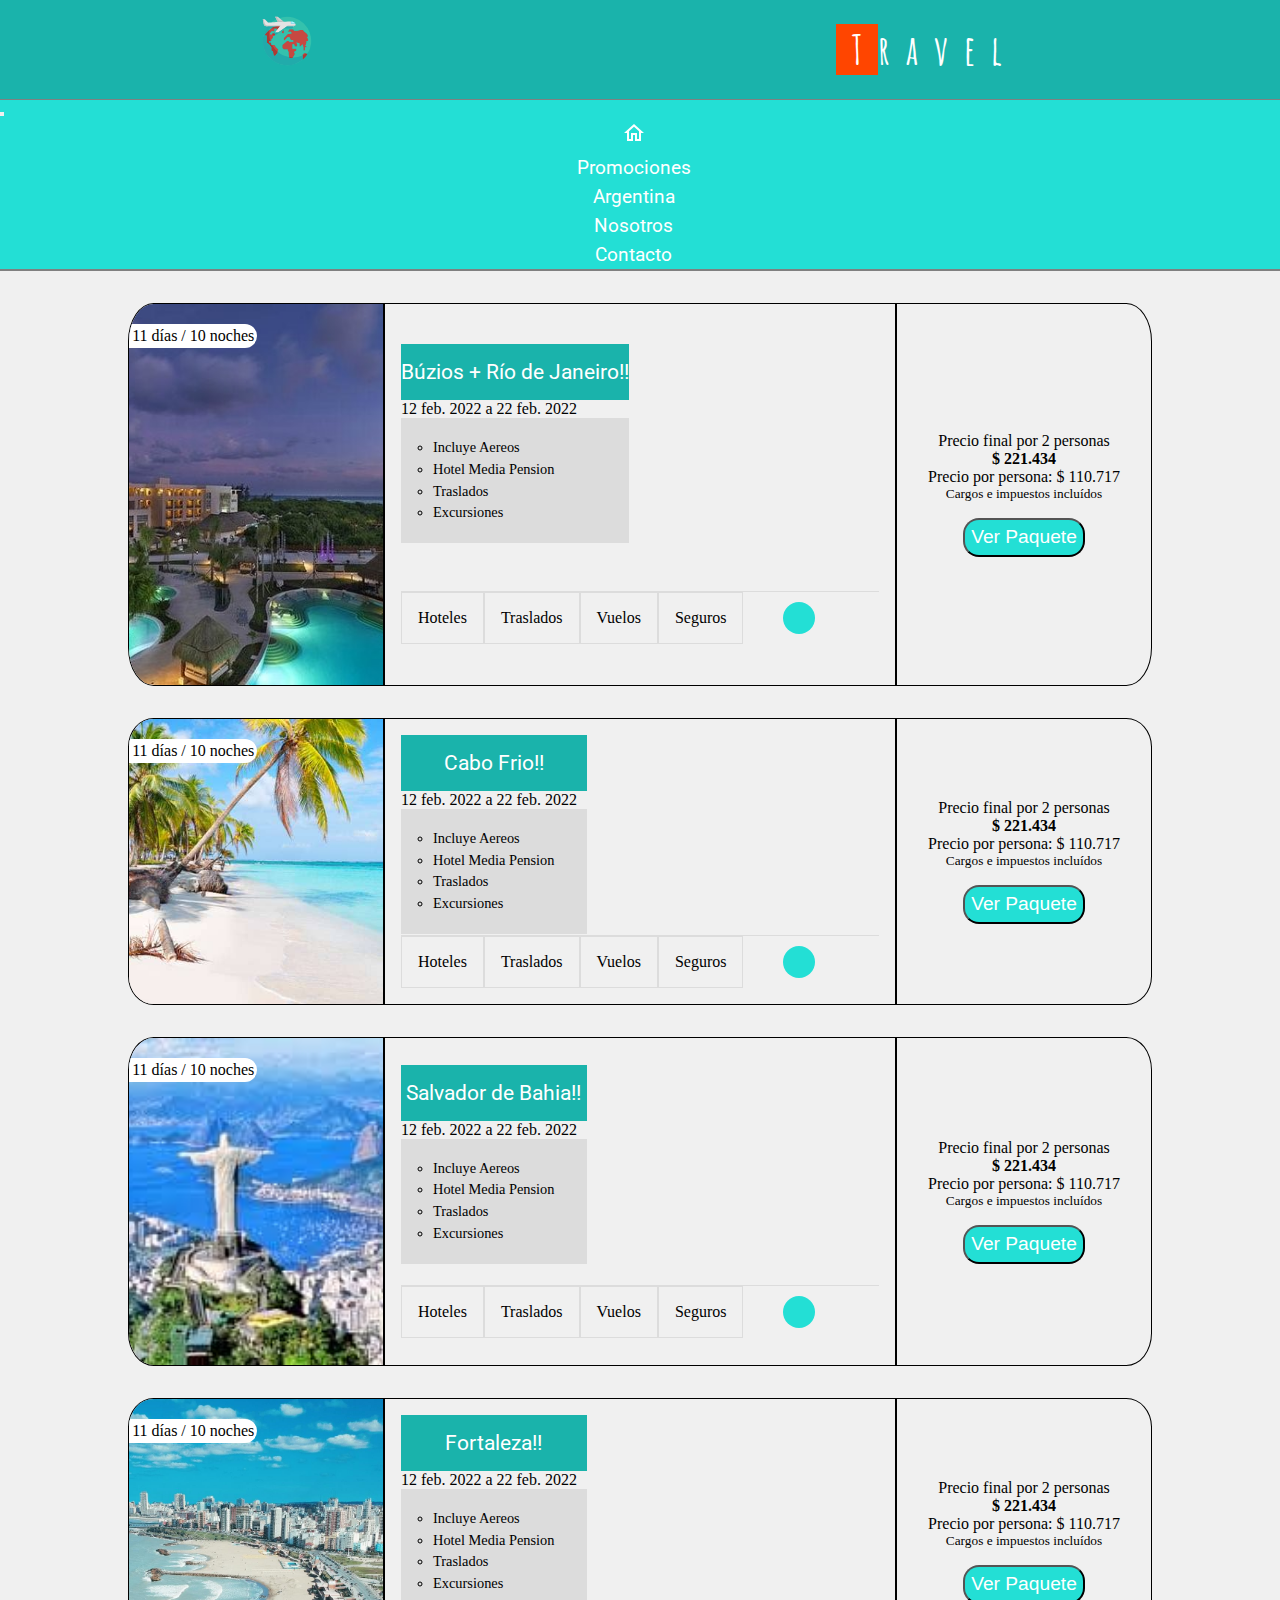
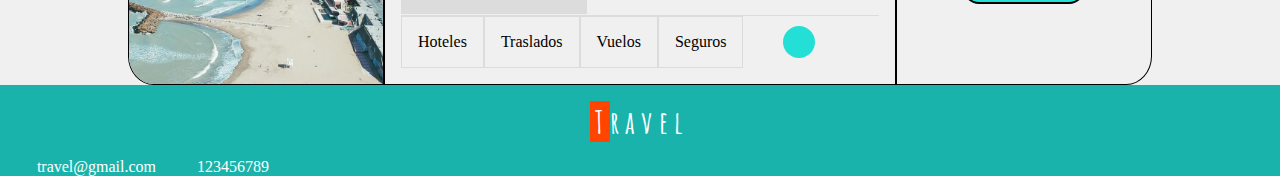
<file: seccion/promosBrasil.html>
<!DOCTYPE html>
<html lang="es">
<head>
    <meta charset="UTF-8">
    <meta http-equiv="X-UA-Compatible" content="IE=edge">
    <meta name="viewport" content="width=device-width, initial-scale=1.0">
    <meta name="description" content="En Travel vas a encontrar las mejores ofertas para tus vacaciones, ademas de sentirte acompañado y respaldado por nuestro equipo de profesionales.">
    <meta name="keywords" content="Ballenas, noroeste Argentino, cordillera, nieve, Hoteles, vuelos, turismo, hospedaje, excursiones, montañas, playas, grutas">

    <title>Travel - Argentina</title>

    <link rel="shortcut icon" href="../icons/logo.svg" type="image/x-icon">

    <link rel="preconnect" href="https://fonts.googleapis.com">
    <link rel="preconnect" href="https://fonts.gstatic.com" crossorigin>
    <link href="https://fonts.googleapis.com/css2?family=Amatic+SC:wght@400;700&display=swap" rel="stylesheet">
    <link href="https://fonts.googleapis.com/css2?family=Roboto:wght@300;400;700&display=swap" rel="stylesheet">
    
    <link href="https://cdn.jsdelivr.net/npm/bootstrap@5.1.1/dist/css/bootstrap.min.css" rel="stylesheet" integrity="sha384-F3w7mX95PdgyTmZZMECAngseQB83DfGTowi0iMjiWaeVhAn4FJkqJByhZMI3AhiU" crossorigin="anonymous">
    <link rel="stylesheet" href="../sass/main.css">
    <link rel="stylesheet" href="https://pro.fontawesome.com/releases/v5.10.0/css/all.css" integrity="sha384-AYmEC3Yw5cVb3ZcuHtOA93w35dYTsvhLPVnYs9eStHfGJvOvKxVfELGroGkvsg+p" crossorigin="anonymous"/>
</head>

<body class="gridBody">
  
  <header class="header">
        <!--Logo y Titulo-->
    <div class="header__logoTitle">
      <a href="../index.html">
        <img src="../icons/logo.svg" alt="Logo"  class="header__logoTitle--logo" >
      </a>
      <h1 class="header__logoTitle--title header__logoTitle--backInRight">Travel</h1>
    </div>
  </header>

    <!-----------Menu------------------>
  <nav class="navbar navbar-expand-lg navbar-light bg-light" id="navGrid" >
    <div class="container-fluid">
      
      <button class="navbar-toggler m-1" type="button" data-bs-toggle="collapse" data-bs-target="#navbarNav" aria-controls="navbarNav" aria-expanded="false" aria-label="Toggle navigation">
            <span class="navbar-toggler-icon"></span>
      </button>

      <div class="collapse navbar-collapse" id="navbarNav">
        <ul class="navbar__ul navbar-nav ">
          <li class="navbar__li nav-item">
            <a class="navbar__a nav-link" href="../index.html"><img src="../icons/homeWhite.svg" alt="Home"></a>
          </li>
          <li class="navbar__li nav-item">
            <a class="navbar__a nav-link" href="./promociones.html">Promociones</a>
          </li>
          <li class="navbar__li nav-item">
            <a class="navbar__a nav-link" href="./argentina.html">Argentina</a>
          </li>
          <li class="navbar__li nav-item">
            <a class="navbar__a nav-link" href="./nosotros.html">Nosotros</a>
          </li>
          <li class="navbar__li nav-item">
            <a class="navbar__a nav-link" href="./contacto.html">Contacto</a>
          </li>
        </ul>
      <div>
    </div>
  </nav>
      
  <body id="gridIndex">
 
    <div class="paquete">

    </div>    

  <!------Pie de Pagina------->
  <footer class="gridFooter"> 
    <h2 class="subtitulo gridFooter__subTitle">Travel</h2>
    
    <div class="gridFooter__contacto">
        <a href="" class="gridFooter__contacto--correo">
            <i class="fa fa-envelope"></i> travel@gmail.com</a>
        <i class="fa fa-phone-plus"></i> 123456789
    </div>
        
    <div class="gridFooter__linkRedes">
      <a href=""><i class="fab fa-whatsapp"></i></a>
      <a href=""><i class="fab fa-facebook"></i> </a>
      <a href=""><i class="fab fa-instagram"></i></a>
      <a href=""><i class="fab fa-twitter"></i></a> 
      <a href=""><i class="fab fa-youtube"></i></a>
      <a href=""><i class="fab fa-linkedin"></i></a>
    </div>
  </footer>

  <script src="https://cdn.jsdelivr.net/npm/@popperjs/core@2.10.2/dist/umd/popper.min.js" integrity="sha384-7+zCNj/IqJ95wo16oMtfsKbZ9ccEh31eOz1HGyDuCQ6wgnyJNSYdrPa03rtR1zdB" crossorigin="anonymous"></script>
  <script src="https://cdn.jsdelivr.net/npm/bootstrap@5.1.1/dist/js/bootstrap.min.js" integrity="sha384-skAcpIdS7UcVUC05LJ9Dxay8AXcDYfBJqt1CJ85S/CFujBsIzCIv+l9liuYLaMQ/" crossorigin="anonymous"></script>
  <script src="https://code.jquery.com/jquery-3.6.0.min.js" integrity="sha256-/xUj+3OJU5yExlq6GSYGSHk7tPXikynS7ogEvDej/m4=" crossorigin="anonymous"></script>
  <script src="../js/promo.js"></script>
</body>
</html>
</file>
<file: sass/main.css>
* {
  margin: 0;
  padding: 0;
  -webkit-box-sizing: border-box;
          box-sizing: border-box;
}

/*-----Medias Queries------*/
/*---Titulos---*/
.title, h1, h2, h3, h4 {
  background-color: #1ab3ab;
  color: white;
  text-align: center;
  font-family: "Amatic SC", "Times New Roman";
  /*--Amatic SC tomada de google font--*/
  font-size: 1.5rem;
  font-weight: 700;
  letter-spacing: 0.2em;
  z-index: 10;
  padding: 1rem 0 !important;
}

.letter, h1, h4 {
  letter-spacing: 1rem;
  background-color: transparent;
}

.letter::first-letter, h1::first-letter, h4::first-letter {
  background-color: orangered;
  font-size: 100%;
  padding-left: 1rem;
}

h1 {
  font-size: 2.5rem;
}

h2 {
  font-size: 1.3rem;
  font-family: "Roboto", sans-serif;
  font-weight: 400;
  letter-spacing: 0;
}

h3 {
  font-size: 1.3rem;
  font-family: "Roboto", sans-serif;
  font-weight: 400;
  letter-spacing: 0;
}

h4 {
  font-size: 2.5rem;
}

/*-------------------------------*/
/*-----------------------------------------------------------------------------------*/
/*-----------Cabecera y menu y footer para todas las paginas-------------------------*/
/*-----------------------------------------------------------------------------------*/
.header {
  -ms-grid-row: 1;
  -ms-grid-column: 1;
  grid-area: header;
  display: -webkit-box;
  display: -ms-flexbox;
  display: flex;
  -webkit-box-orient: vertical;
  -webkit-box-direction: normal;
      -ms-flex-direction: column;
          flex-direction: column;
}

.header__logoTitle {
  display: -webkit-box;
  display: -ms-flexbox;
  display: flex;
  -webkit-box-orient: horizontal;
  -webkit-box-direction: normal;
      -ms-flex-direction: row;
          flex-direction: row;
  -ms-flex-pack: distribute;
      justify-content: space-around;
  background-color: #1ab3ab;
  padding: .5rem 0;
}

.header__logoTitle--logo {
  width: 50px;
  cursor: pointer;
  -webkit-transition: -webkit-transform 2s;
  transition: -webkit-transform 2s;
  transition: transform 2s;
  transition: transform 2s, -webkit-transform 2s;
  padding: .5rem 0;
}

.header__logoTitle--logo:hover {
  -webkit-transform: rotate(360deg);
          transform: rotate(360deg);
}

.header__logoTitle--backInRight {
  -webkit-animation-name: backInRight;
  animation-name: backInRight;
  -webkit-animation-duration: 1s;
  animation-duration: 1s;
  -webkit-animation-duration: 1s;
  animation-duration: 1s;
  -webkit-animation-fill-mode: both;
  animation-fill-mode: both;
}

/*-------Animacion al Titulo-----*/
@-webkit-keyframes backInRight {
  0% {
    -webkit-transform: translateY(400px) scale(0.7);
    transform: translateY(400px) scale(0.7);
    opacity: 0.7;
  }
  80% {
    -webkit-transform: translateY(0px) scale(0.7);
    transform: translateY(0px) scale(0.7);
    opacity: 0.7;
  }
  100% {
    -webkit-transform: scale(1);
    transform: scale(1);
    opacity: 1;
  }
}
@keyframes backInRight {
  0% {
    -webkit-transform: translateY(400px) scale(0.7);
    transform: translateY(400px) scale(0.7);
    opacity: 0.7;
  }
  80% {
    -webkit-transform: translateY(0px) scale(0.7);
    transform: translateY(0px) scale(0.7);
    opacity: 0.7;
  }
  100% {
    -webkit-transform: scale(1);
    transform: scale(1);
    opacity: 1;
  }
}

/*-----------------------------------*/
/*----------Menu Principal---------*/
#navbarNav {
  -webkit-box-pack: center;
      -ms-flex-pack: center;
          justify-content: center;
}

.navbar {
  -ms-grid-row: 2;
  -ms-grid-column: 1;
  grid-area: nav;
  position: -webkit-sticky !important;
  position: sticky !important;
  top: 0;
  z-index: 100 !important;
  border-top: 1px solid gray;
  border-bottom: 2px solid gray;
  background-color: #23dfd5 !important;
}

.navbar .container-fluid {
  -webkit-box-pack: end;
      -ms-flex-pack: end;
          justify-content: flex-end;
  margin-right: 1%;
}

@media screen and (max-width: 768px) {
  .navbar {
    -webkit-box-pack: end;
        -ms-flex-pack: end;
            justify-content: flex-end;
    -webkit-box-align: end;
        -ms-flex-align: end;
            align-items: flex-end;
  }
}

.navbar__ul {
  list-style: none;
  display: -webkit-box;
  display: -ms-flexbox;
  display: flex;
  -webkit-box-orient: vertical;
  -webkit-box-direction: normal;
      -ms-flex-direction: column;
          flex-direction: column;
  -webkit-box-pack: center;
      -ms-flex-pack: center;
          justify-content: center;
  background-color: #23dfd5;
  list-style: none;
}

.navbar__li {
  border: 3px solid transparent;
  text-align: center;
  -webkit-transition: all .7s;
  transition: all .7s;
}

.navbar__li:hover {
  border-bottom: 3px solid grey;
}

.navbar__a {
  color: white !important;
  font-family: "Roboto", sans-serif;
  text-decoration: none;
  padding: .2rem .3rem;
  font-size: 1.2rem;
}

@media screen and (max-width: 360px) {
  .navbar__a {
    font-size: 1.2rem;
  }
}

/*-------------Fin Menu------------------*/
/*------------------------------------------------------------*/
/*-----------------------Index.html---------------------------*/
/*------------------------------------------------------------*/
#gridIndex {
  background-color: rgba(170, 168, 168, 0.171);
  display: -ms-grid;
  display: grid;
      grid-template-areas: "header" "nav " "sliderMain"  "sectionPromo" "acordeon" "sliderCard" "footer";
  -ms-grid-columns: 100%;
      grid-template-columns: 100%;
}

/*-------------------------------------------------*/
/*---------Slider principal y slider Card----------*/
/*-------------------------------------------------*/
.principal {
  -ms-grid-row: 3;
  -ms-grid-column: 1;
  grid-area: sliderMain;
}

.acordeon {
  -ms-grid-row: 5;
  -ms-grid-column: 1;
  grid-area: acordeon;
  display: -webkit-box;
  display: -ms-flexbox;
  display: flex;
  -webkit-box-orient: vertical;
  -webkit-box-direction: normal;
      -ms-flex-direction: column;
          flex-direction: column;
  -webkit-box-align: center;
      -ms-flex-align: center;
          align-items: center;
  margin-bottom: 10px;
  padding: .4rem 0;
}

.acordeon h2 {
  width: 100%;
}

.acordeon__btn {
  color: white;
  background-color: #1ab3ab;
  width: 100%;
  margin: 0px 10px;
  text-align: center;
  font-family: "Roboto", sans-serif;
  font-size: 1.2rem;
  font-weight: 400;
  border: none;
  padding: 0;
  padding: .4rem;
  border-bottom: 1px solid gray;
  -webkit-transition: all .3s;
  transition: all .3s;
}

.acordeon__btn:hover {
  color: white;
}

.acordeon--collapse {
  width: 100%;
}

.acordeon--text {
  font-family: "Roboto", sans-serif;
  width: 100% !important;
}

.d-block {
  width: 100% !important;
  height: 80vh !important;
  -o-object-position: center center;
     object-position: center center;
  -o-object-fit: cover !important;
     object-fit: cover !important;
  margin-left: auto;
  margin-right: auto;
}

.sliderCard {
  -ms-grid-row: 6;
  -ms-grid-column: 1;
  grid-area: sliderCard;
}

@media screen and (max-width: 864px) {
  .sliderCard {
    -ms-grid-row: 6;
    -ms-grid-column: 1;
    grid-area: sliderCard;
    display: none;
  }
}

@media screen and (max-width: 768px) {
  .sliderCard {
    -ms-grid-row: 6;
    -ms-grid-column: 1;
    grid-area: sliderCard;
    display: none;
  }
}

@media screen and (max-width: 426px) {
  .sliderCard {
    display: none;
  }
}

.sliderCard__carousel-item {
  display: -webkit-box !important;
  display: -ms-flexbox !important;
  display: flex !important;
  -webkit-box-orient: horizontal  !important;
  -webkit-box-direction: normal  !important;
      -ms-flex-direction: row  !important;
          flex-direction: row  !important;
  -webkit-box-pack: space-evenly;
      -ms-flex-pack: space-evenly;
          justify-content: space-evenly;
  -webkit-box-align: center !important;
      -ms-flex-align: center !important;
          align-items: center !important;
  margin-bottom: 1rem;
  margin-top: 2rem;
  background-color: transparent !important;
}

/*--------------------------------*/
/*--------SECCION PROMOCIONES----*/
/*--------------------------------*/
.promo {
  -ms-grid-row: 4;
  -ms-grid-column: 1;
  grid-area: sectionPromo;
  display: -ms-grid;
  display: grid;
  -ms-grid-columns: (1fr)[3];
      grid-template-columns: repeat(3, 1fr);
  justify-items: center;
  row-gap: 1.4rem;
  background-color: rgba(170, 168, 168, 0.171);
  padding-bottom: 1rem;
}

@media screen and (max-width: 864px) {
  .promo {
    -ms-grid-row: 4;
    -ms-grid-column: 1;
    grid-area: sectionPromo;
    -ms-grid-columns: (1fr)[2];
        grid-template-columns: repeat(2, 1fr);
    width: 100%;
  }
}

@media screen and (max-width: 768px) {
  .promo {
    -ms-grid-row: 4;
    -ms-grid-column: 1;
    grid-area: sectionPromo;
    -ms-grid-columns: (1fr)[2];
        grid-template-columns: repeat(2, 1fr);
    width: 100%;
  }
}

@media screen and (max-width: 426px) {
  .promo {
    width: 100%;
    display: -webkit-box;
    display: -ms-flexbox;
    display: flex;
    -webkit-box-orient: vertical;
    -webkit-box-direction: normal;
        -ms-flex-direction: column;
            flex-direction: column;
    -webkit-box-align: center;
        -ms-flex-align: center;
            align-items: center;
  }
}

.promo .card {
  display: -webkit-box;
  display: -ms-flexbox;
  display: flex;
  -webkit-box-orient: vertical;
  -webkit-box-direction: normal;
      -ms-flex-direction: column;
          flex-direction: column;
  -webkit-box-pack: center;
      -ms-flex-pack: center;
          justify-content: center;
  -webkit-box-align: center;
      -ms-flex-align: center;
          align-items: center;
  overflow: hidden;
  -webkit-box-shadow: 15px 8px 5px grey;
          box-shadow: 15px 8px 5px grey;
  -webkit-transition: all .5s;
  transition: all .5s;
  width: 18rem;
}

.promo .card:hover {
  -webkit-box-shadow: 5px 3px 5px grey;
          box-shadow: 5px 3px 5px grey;
  -webkit-transform: scale(0.99, 0.99);
          transform: scale(0.99, 0.99);
}

.promo .card__body {
  display: -webkit-box;
  display: -ms-flexbox;
  display: flex;
  -webkit-box-orient: vertical;
  -webkit-box-direction: normal;
      -ms-flex-direction: column;
          flex-direction: column;
  -webkit-box-pack: center;
      -ms-flex-pack: center;
          justify-content: center;
  -webkit-box-align: center;
      -ms-flex-align: center;
          align-items: center;
}

.promo .card__body--title {
  width: 100%;
  padding: 0.3rem 1rem !important;
}

.promo .card__body p {
  font-family: "Roboto", sans-serif;
}

.promo .card__btnCompra {
  background-color: #1ab3ab;
  border: none;
  color: white;
  text-align: center;
}

.promo .card__btnCompra:hover {
  background-color: #23dfd5;
}

.promo .card__imgSize {
  width: 18rem !important;
  height: 15rem !important;
  -o-object-fit: cover !important;
     object-fit: cover !important;
  padding: 0%;
  margin: 0 !important;
}

@media screen and (max-width: 426px) {
  .promo .card__imgSize {
    width: 100% !important;
    height: 15rem !important;
    -o-object-fit: cover !important;
       object-fit: cover !important;
  }
}

.promo__subTitle {
  -ms-grid-column: 1;
      grid-column-start: 1;
  grid-column-end: 4;
  width: 100%;
  color: white;
  text-align: center;
  background-color: #1ab3ab;
}

@media screen and (max-width: 864px) {
  .promo__subTitle {
    -ms-grid-column: 1;
        grid-column-start: 1;
    grid-column-end: 3;
  }
}

@media screen and (max-width: 768px) {
  .promo__subTitle {
    -ms-grid-column: 1;
        grid-column-start: 1;
    grid-column-end: 3;
  }
}

/*-------------------------------------*/
/*----------Ventana Modal compra-------*/
/*-------------------------------------*/
.buyModal {
  background-color: rgba(0, 0, 0, 0.8);
  opacity: 1;
  pointer-events: none;
}

.buyModal__contenido {
  background-color: white;
  border: 1px solid black;
  width: 95%;
  padding: 10px 20px;
  margin: 1% auto;
  z-index: 9999 !important;
}

@media screen and (max-width: 768px) {
  .buyModal__contenido {
    width: 80vw;
  }
}

@media screen and (max-width: 426px) {
  .buyModal__contenido {
    width: 90vw;
  }
}

.buyModal__contenido #viaje {
  border: 2px solid black;
  display: -webkit-box;
  display: -ms-flexbox;
  display: flex;
  -webkit-box-orient: horizontal;
  -webkit-box-direction: normal;
      -ms-flex-direction: row;
          flex-direction: row;
  -webkit-box-pack: space-evenly;
      -ms-flex-pack: space-evenly;
          justify-content: space-evenly;
  -webkit-box-align: center;
      -ms-flex-align: center;
          align-items: center;
  width: 100%;
  height: 50vh;
  overflow: hidden;
}

@media screen and (max-width: 426px) {
  .buyModal__contenido #viaje {
    -webkit-box-orient: vertical;
    -webkit-box-direction: normal;
        -ms-flex-direction: column;
            flex-direction: column;
  }
}

.buyModal__contenido #viaje #destino {
  background-color: black;
  margin-bottom: 0;
  padding: .4rem !important;
}

.buyModal__contenido #viaje #descripcion {
  font-size: 1.4rem;
}

@media screen and (max-width: 426px) {
  .buyModal__contenido #viaje #descripcion {
    font-size: 1rem;
  }
}

.buyModal h2 {
  margin-top: .3rem;
}

.buyModal__frmComprar {
  display: -webkit-box;
  display: -ms-flexbox;
  display: flex;
  -webkit-box-orient: vertical;
  -webkit-box-direction: normal;
      -ms-flex-direction: column;
          flex-direction: column;
}

@media screen and (max-width: 768px) {
  .buyModal__frmComprar {
    font-size: 1.2rem;
  }
}

@media screen and (max-width: 426px) {
  .buyModal__frmComprar {
    font-size: 0.8rem;
  }
}

.buyModal__frmCuotas {
  display: -webkit-box;
  display: -ms-flexbox;
  display: flex;
  -webkit-box-orient: horizontal;
  -webkit-box-direction: normal;
      -ms-flex-direction: row;
          flex-direction: row;
  -webkit-box-align: center;
      -ms-flex-align: center;
          align-items: center;
  -webkit-box-pack: space-evenly;
      -ms-flex-pack: space-evenly;
          justify-content: space-evenly;
  border: 1px solid black;
  margin: 1rem 0 4rem 0;
  padding: 1rem 0;
}

.buyModal__frmCuotas #priceCuotas {
  font-size: 1.2rem;
}

.buyModal__frmCuotas .requed {
  color: red;
}

@media screen and (max-width: 426px) {
  .buyModal__frmCuotas {
    -webkit-box-orient: vertical;
    -webkit-box-direction: normal;
        -ms-flex-direction: column;
            flex-direction: column;
    -webkit-box-align: stretch;
        -ms-flex-align: stretch;
            align-items: stretch;
    text-align: center;
  }
  .buyModal__frmCuotas #priceCuotas {
    font-size: 1rem;
  }
}

.buyModal__frmCard {
  display: -webkit-box;
  display: -ms-flexbox;
  display: flex;
  -webkit-box-orient: vertical;
  -webkit-box-direction: normal;
      -ms-flex-direction: column;
          flex-direction: column;
}

.buyModal__frmCard .requerido {
  color: red;
}

.buyModal__price {
  display: -webkit-box;
  display: -ms-flexbox;
  display: flex;
  -webkit-box-orient: vertical;
  -webkit-box-direction: normal;
      -ms-flex-direction: column;
          flex-direction: column;
  place-items: center;
  width: 100%;
}

.buyModal__price span {
  font-family: "Amatic SC", "Times New Roman";
  font-size: 2rem;
  font-weight: 700;
  background-color: #1ab3ab;
  padding: 1rem;
}

.buyModal__price #price {
  font-family: "Roboto", sans-serif;
  font-size: 1rem;
}

.buyModal__price--btnModal {
  width: 100%;
  display: -webkit-box;
  display: -ms-flexbox;
  display: flex;
  -webkit-box-orient: horizontal;
  -webkit-box-direction: normal;
      -ms-flex-direction: row;
          flex-direction: row;
  -ms-flex-pack: distribute;
      justify-content: space-around;
}

/*#buyModal:target{
    opacity:1;
    pointer-events:auto;
}*/
/*--------------------------------------*/
/*--------------page-404--------------------*/
/*--------------------------------------*/
.error {
  background-color: #1ab3ab;
  display: -webkit-box;
  display: -ms-flexbox;
  display: flex;
  -webkit-box-orient: vertical;
  -webkit-box-direction: normal;
      -ms-flex-direction: column;
          flex-direction: column;
  -webkit-box-pack: center;
      -ms-flex-pack: center;
          justify-content: center;
  place-items: center;
  width: 100vw;
  height: 100vh;
}

/*------------------------------------*/
/*--------Formulario de contacto-----*/
.gridContacto {
  display: -ms-grid;
  display: grid;
      grid-template-areas: "header" "nav" "mainForm" "footer";
  -ms-grid-columns: 100%;
      grid-template-columns: 100%;
}

#frmContacto {
  -ms-grid-row: 3;
  -ms-grid-column: 1;
  grid-area: mainForm;
  display: -ms-grid;
  display: grid;
  -ms-grid-columns: 40% 30%;
      grid-template-columns: 40% 30%;
  -webkit-box-pack: center;
      -ms-flex-pack: center;
          justify-content: center;
  background-image: url("../img/alpesSuizos.jpg");
  background-position: center;
  background-size: cover;
}

@media screen and (max-width: 768px) {
  #frmContacto {
    -ms-grid-columns: 100%;
        grid-template-columns: 100%;
  }
}

@media screen and (max-width: 426px) {
  #frmContacto {
    -ms-grid-columns: 100%;
        grid-template-columns: 100%;
  }
}

.font, .form__label, .contact span {
  font-family: "Roboto", sans-serif;
  font-size: 1.1rem;
  font-weight: 400;
  text-align: center;
}

.formulario {
  background-color: rgba(0, 0, 0, 0.6);
  color: white;
  display: -webkit-box;
  display: -ms-flexbox;
  display: flex;
  -webkit-box-pack: center;
      -ms-flex-pack: center;
          justify-content: center;
  -webkit-box-align: center;
      -ms-flex-align: center;
          align-items: center;
}

.form {
  width: 100%;
}

.form__label {
  display: -webkit-box;
  display: -ms-flexbox;
  display: flex;
  -webkit-box-pack: center;
      -ms-flex-pack: center;
          justify-content: center;
  padding: 1rem;
  text-align: center;
  color: white;
  font-size: 1.2rem;
}

@media screen and (max-width: 768px) {
  .form__label {
    font-size: 1.2rem;
  }
}

.form__subtitle {
  background-color: transparent;
  -webkit-text-decoration-line: underline;
          text-decoration-line: underline;
}

.form__subtitle::first-letter {
  background-color: orangered;
  padding-left: 1rem;
  letter-spacing: .4rem;
}

@media screen and (max-width: 426px) {
  .form__subtitle {
    text-align: center;
    width: 100%;
  }
}

.form__inputText {
  display: -webkit-box !important;
  display: -ms-flexbox !important;
  display: flex !important;
  -webkit-box-orient: vertical !important;
  -webkit-box-direction: normal !important;
      -ms-flex-direction: column !important;
          flex-direction: column !important;
  place-items: center;
  color: white;
  margin-bottom: 1rem;
}

.form__input {
  width: 80%;
  border: none;
  background-color: rgba(0, 0, 0, 0.6);
  height: 2rem;
  text-align: center;
  color: white;
  font-size: 1rem;
}

@media screen and (max-width: 768px) {
  .form__input {
    width: 70%;
  }
}

@media screen and (max-width: 426px) {
  .form__input {
    width: 80%;
  }
}

.form__terminos {
  display: -webkit-box;
  display: -ms-flexbox;
  display: flex;
  -webkit-box-pack: center;
      -ms-flex-pack: center;
          justify-content: center;
  margin-bottom: 1rem;
}

@media screen and (max-width: 768px) {
  .form__terminos {
    -webkit-box-pack: center;
        -ms-flex-pack: center;
            justify-content: center;
  }
}

.form__comentarios {
  display: -webkit-box;
  display: -ms-flexbox;
  display: flex;
  -webkit-box-orient: vertical;
  -webkit-box-direction: normal;
      -ms-flex-direction: column;
          flex-direction: column;
  margin-left: auto;
  margin-right: auto;
  width: 60%;
  margin-bottom: 1rem;
}

.form__comentarios legend {
  font-size: 1rem;
}

@media screen and (max-width: 768px) {
  .form__comentarios {
    width: 70%;
  }
}

@media screen and (max-width: 426px) {
  .form__comentarios {
    width: 80%;
  }
}

.form__selDestinos {
  background-color: rgba(0, 0, 0, 0.5);
  color: white;
}

.form__btnForm {
  display: -webkit-box;
  display: -ms-flexbox;
  display: flex;
  -webkit-box-orient: horizontal;
  -webkit-box-direction: normal;
      -ms-flex-direction: row;
          flex-direction: row;
  -ms-flex-pack: distribute;
      justify-content: space-around;
  margin-bottom: 1rem;
}

@media screen and (max-width: 768px) {
  .form__btnForm {
    -webkit-box-pack: center;
        -ms-flex-pack: center;
            justify-content: center;
  }
}

.form__btnForm--btn {
  padding: .5rem;
  font-family: "Roboto", sans-serif;
  font-size: 1rem;
  font-weight: 400;
}

.form__btnForm--btn:hover {
  background-color: #a1a1a1;
}

.contact {
  background-color: rgba(255, 255, 255, 0.8);
  color: black;
  display: -ms-grid;
  display: grid;
  -ms-grid-columns: 1fr;
      grid-template-columns: 1fr;
  -ms-grid-rows: (10%)[4] 50%;
      grid-template-rows: repeat(4, 10%) 50%;
  -webkit-box-align: start;
      -ms-flex-align: start;
          align-items: start;
  padding: 0 1rem;
}

@media screen and (max-width: 768px) {
  .contact {
    padding: 0;
    -ms-grid-rows: 16% (12%)[3] 48%;
        grid-template-rows: 16% repeat(3, 12%) 48%;
    height: 80vh;
  }
}

.contact h2 {
  text-align: center;
  -webkit-text-decoration-line: underline;
          text-decoration-line: underline;
  background-color: transparent;
  color: black;
}

.contact h2::first-letter {
  background-color: orangered;
}

.contact__maps {
  width: 90%;
  height: 100%;
  -ms-grid-column-align: center;
      justify-self: center;
}

@media screen and (max-width: 768px) {
  .contact__maps {
    height: 90%;
  }
}

/*--------------------------------------------------------------------------------*/
/*---------------------------Estilos Pagina Promo---------------------------------*/
/*--------------------------------------------------------------------------------*/
#gridPromo {
  display: -ms-grid;
  display: grid;
      grid-template-areas: "header header " "nav nav" "aside main " "aside main" "footer  footer";
  -ms-grid-columns: 20% 80%;
      grid-template-columns: 20% 80%;
}

@media screen and (max-width: 426px) {
  #gridPromo {
        grid-template-areas: "header " "nav " "aside " "main" "footer";
    -ms-grid-columns: 100%;
        grid-template-columns: 100%;
  }
}

.mainPromo {
  -ms-grid-row: 3;
  -ms-grid-column: 1;
  grid-area: main;
}

.mainPromo--titlePromo {
  background-color: #23dfd5;
  font-weight: 400;
}

.card {
  background-color: white;
  border: 1px solid black;
}

.card__imag {
  width: 100%;
  height: 100%;
  background-position: center !important;
  background-size: cover !important;
}

.btn-danger {
  background-color: #1ab3ab !important;
  border-color: #1ab3ab !important;
}

.btn-danger:hover {
  background-color: #23dfd5 !important;
}

/*-------Ventana Modal--------*/
.miModal__box {
  display: -webkit-box;
  display: -ms-flexbox;
  display: flex;
  -webkit-box-orient: horizontal;
  -webkit-box-direction: normal;
      -ms-flex-direction: row;
          flex-direction: row;
  -ms-flex-pack: distribute;
      justify-content: space-around;
  -webkit-box-align: center;
      -ms-flex-align: center;
          align-items: center;
  border: 1px solid black;
  padding: 1rem;
}

@media screen and (max-width: 426px) {
  .miModal__box {
    -webkit-box-orient: vertical;
    -webkit-box-direction: reverse;
        -ms-flex-direction: column-reverse;
            flex-direction: column-reverse;
    -webkit-box-align: center;
        -ms-flex-align: center;
            align-items: center;
  }
}

.miModal__box--lista {
  margin-top: auto;
  margin-bottom: auto;
}

.miModal__box--imgModal {
  width: 200px;
}

.miModal--cerrar {
  text-decoration: none;
  color: white;
  background-color: black;
  padding: 0 .4rem;
  border: 1px solid black;
  border-radius: 50%;
}

.miModal--cerrar:hover {
  color: black;
  background-color: white;
}

.miModal h2 {
  margin-top: .3rem;
}

.miModal__price {
  display: -webkit-box;
  display: -ms-flexbox;
  display: flex;
  -webkit-box-orient: vertical;
  -webkit-box-direction: normal;
      -ms-flex-direction: column;
          flex-direction: column;
  place-items: center;
}

.miModal__price span {
  font-family: "Amatic SC", "Times New Roman";
  font-size: 2rem;
  font-weight: 700;
  color: black;
}

/*-------------------------*/
/*-----------SubMenu-------*/
#gridAside {
  -ms-grid-row: 3;
  -ms-grid-row-span: 2;
  -ms-grid-column: 1;
  grid-area: aside;
  margin: 0 1px;
}

.asideMenu {
  background-color: #23dfd5;
  height: 100%;
  position: -webkit-sticky;
  position: sticky;
  top: 50%;
}

.asideMenu__subMenu {
  display: -webkit-box;
  display: -ms-flexbox;
  display: flex;
  -webkit-box-orient: vertical;
  -webkit-box-direction: normal;
      -ms-flex-flow: column nowrap;
          flex-flow: column nowrap;
  -webkit-box-align: center;
      -ms-flex-align: center;
          align-items: center;
  -webkit-box-pack: center;
      -ms-flex-pack: center;
          justify-content: center;
  list-style: none;
  background-color: #23dfd5;
  padding-left: 0;
}

.asideMenu__subMenu:first-child {
  border-top: 1px solid gray;
}

.asideMenu__subMenu li {
  width: 100%;
  padding: 2rem 0;
  text-align: center;
  border-bottom: 1px solid gray;
}

@media screen and (max-width: 426px) {
  .asideMenu__subMenu li {
    padding: .5rem 0;
  }
}

.asideMenu__subMenu a {
  text-decoration: none;
  text-align: center;
  font-style: italic;
  color: white;
  font-size: 1.2rem;
  padding: 0.5rem;
}

@media screen and (max-width: 768px) {
  .asideMenu__subMenu a {
    font-size: 1rem;
  }
}

.asideMenu__subMenu a:hover {
  color: gray;
}

.asideMenu__subMenu a:hover i {
  color: gray;
  -webkit-transform: scale(1.4, 1.4);
          transform: scale(1.4, 1.4);
}

/*---------------------------------------------------------------------------------*/
/*------------------------------Nosotros-------------------------------------------*/
/*---------------------------------------------------------------------------------*/
.gridBody {
      grid-template-areas: "header" "nav" "main" "footer";
  -ms-grid-columns: 100%;
      grid-template-columns: 100%;
}

@media screen and (max-width: 768px) {
  .gridBody {
        grid-template-areas: "header  " "nav  " "main  " "aside" "footer";
    -ms-grid-columns: 100%;
        grid-template-columns: 100%;
  }
}

.we {
  -ms-grid-row: 3;
  -ms-grid-column: 1;
  grid-area: main;
  display: -webkit-box;
  display: -ms-flexbox;
  display: flex;
  -webkit-box-orient: vertical;
  -webkit-box-direction: normal;
      -ms-flex-flow: column nowrap;
          flex-flow: column nowrap;
}

.we__infoNosotros {
  background-image: url(../img/imgNosotros.jpg);
  background-size: cover;
  opacity: 0.8;
  width: 100%;
  height: 30vh;
  z-index: -10;
  display: -webkit-box;
  display: -ms-flexbox;
  display: flex;
  -webkit-box-orient: vertical;
  -webkit-box-direction: normal;
      -ms-flex-flow: column nowrap;
          flex-flow: column nowrap;
  -webkit-box-pack: center;
      -ms-flex-pack: center;
          justify-content: center;
  -webkit-box-align: center;
      -ms-flex-align: center;
          align-items: center;
}

.we__infoNosotros--frase {
  color: black;
}

.we__parrafoInfo {
  color: black;
  width: 100%;
  padding: .5rem;
  font-family: "Roboto", sans-serif;
  /*--Indie flower tomada de google font--*/
  font-size: 110%;
  font-weight: 600;
  text-align: center;
  line-height: 1.5;
}

@media screen and (max-width: 768px) {
  .we__parrafoInfo {
    font-size: 100%;
  }
}

.cardNos {
  display: -webkit-box;
  display: -ms-flexbox;
  display: flex;
  -webkit-box-orient: horizontal;
  -webkit-box-direction: normal;
      -ms-flex-direction: row;
          flex-direction: row;
  width: 80%;
  height: 60vh;
  margin-bottom: 3rem;
  margin-left: auto;
  margin-right: auto;
}

@media screen and (max-width: 426px) {
  .cardNos {
    -webkit-box-orient: vertical;
    -webkit-box-direction: normal;
        -ms-flex-direction: column;
            flex-direction: column;
    -webkit-box-align: center;
        -ms-flex-align: center;
            align-items: center;
    height: 20%;
    width: 100%;
    padding-top: 2rem;
  }
}

.cardNos--picture {
  width: 50%;
  height: auto;
  -o-object-position: center start;
     object-position: center start;
  -o-object-fit: cover;
     object-fit: cover;
}

@media screen and (max-width: 426px) {
  .cardNos--picture {
    width: 90%;
  }
}

.cardNos__presentation {
  display: -webkit-box;
  display: -ms-flexbox;
  display: flex;
  -webkit-box-orient: vertical;
  -webkit-box-direction: normal;
      -ms-flex-direction: column;
          flex-direction: column;
  -webkit-box-align: center;
      -ms-flex-align: center;
          align-items: center;
  -webkit-box-pack: center;
      -ms-flex-pack: center;
          justify-content: center;
  padding: 1rem;
}

.cardNos--title {
  width: 100%;
}

.cardNos__text {
  font-family: "Roboto", sans-serif;
}

.valores {
  display: -ms-grid;
  display: grid;
  -ms-grid-columns: (30%)[3];
      grid-template-columns: repeat(3, 30%);
  -ms-flex-pack: distribute;
      justify-content: space-around;
  text-align: center;
}

.valores__icon {
  font-size: 1.6rem;
}

.valores p {
  padding: 0 .5rem;
  font-family: "Roboto", sans-serif;
}

@media screen and (max-width: 768px) {
  .valores {
    -ms-grid-columns: 100%;
        grid-template-columns: 100%;
  }
}

/*----------------Fin estilos Nosotros.........*/
/*----------------------------------------------*/
/*------------Estilos pagina Argentina----------*/
/*----------------------------------------------*/
.contentMainArg {
  -ms-grid-row: 3;
  -ms-grid-column: 1;
  grid-area: main;
}

.previaje {
  display: -webkit-box;
  display: -ms-flexbox;
  display: flex;
  -webkit-box-orient: vertical;
  -webkit-box-direction: normal;
      -ms-flex-direction: column;
          flex-direction: column;
  -webkit-box-pack: center;
      -ms-flex-pack: center;
          justify-content: center;
}

.previaje__pres {
  width: 100%;
  background-color: #23dfd5;
}

.previaje__pres p {
  font-family: "Roboto", sans-serif;
  font-style: italic;
  color: white;
  font-size: 1.5rem;
  word-spacing: 4px;
  width: 80%;
  margin-left: auto;
  margin-right: auto;
}

@media screen and (max-width: 360px) {
  .previaje__pres p {
    font-size: 1.2rem;
  }
}

.info {
  display: -ms-grid;
  display: grid;
  -ms-grid-columns: (30%)[3];
      grid-template-columns: repeat(3, 30%);
  margin: 1rem 0;
  -webkit-box-pack: center;
      -ms-flex-pack: center;
          justify-content: center;
}

@media screen and (max-width: 426px) {
  .info {
    -ms-grid-columns: 100%;
        grid-template-columns: 100%;
  }
}

.info__art {
  display: -webkit-box;
  display: -ms-flexbox;
  display: flex;
  -webkit-box-orient: vertical;
  -webkit-box-direction: normal;
      -ms-flex-direction: column;
          flex-direction: column;
  -webkit-box-align: center;
      -ms-flex-align: center;
          align-items: center;
  padding: 0 1rem;
}

@media screen and (max-width: 426px) {
  .info__art {
    margin: 1rem 0;
  }
}

.info__art--icono {
  width: 50px;
}

.info__art p {
  text-align: center;
}

.info__art--btn {
  background-color: #1ab3ab;
  width: 80%;
  padding: .5rem;
  border-radius: 10rem;
  text-align: center;
}

.info__art--btn a {
  text-decoration: none;
  color: white;
}

.info__art--btn:hover {
  -webkit-text-decoration-line: underline;
          text-decoration-line: underline;
  border-radius: 1rem;
  cursor: pointer;
}

/*-----------Fin estilos pag Argentina--------------------*/
/*---------FOOTER-------*/
.gridFooter {
  -ms-grid-row: 4;
  -ms-grid-column: 1;
  grid-area: footer;
  display: -ms-grid;
  display: grid;
      grid-template-areas: "titulo titulo" "contacto redes";
  color: white;
  background-color: #1ab3ab;
}

@media screen and (max-width: 768px) {
  .gridFooter {
    -ms-grid-row: 4;
    -ms-grid-column: 1;
    grid-area: footer;
        grid-template-areas: "titulo" "contacto" "redes";
    -ms-grid-columns: 100%;
        grid-template-columns: 100%;
    color: white;
    background-color: black;
  }
  .gridFooter__linkRedes {
    -webkit-box-pack: center;
        -ms-flex-pack: center;
            justify-content: center;
  }
}

.gridFooter__subTitle {
  -ms-grid-row: 1;
  -ms-grid-column: 1;
  -ms-grid-column-span: 2;
  grid-area: titulo;
  font-size: 2rem;
  font-family: "Amatic SC", "Times New Roman";
  font-weight: 700;
  letter-spacing: .4rem;
}

.gridFooter__subTitle::first-letter {
  background-color: orangered;
  padding-left: .3rem;
}

@media screen and (max-width: 426px) {
  .gridFooter__subTitle {
    font-size: 1.6rem;
  }
}

.gridFooter__contacto {
  -ms-grid-row: 2;
  -ms-grid-column: 1;
  grid-area: contacto;
}

.gridFooter__contacto--correo {
  text-decoration: none;
  color: white;
  margin: 0 5%;
}

.gridFooter__linkRedes {
  -ms-grid-row: 2;
  -ms-grid-column: 2;
  grid-area: redes;
  display: -webkit-box;
  display: -ms-flexbox;
  display: flex;
  -webkit-box-orient: horizontal;
  -webkit-box-direction: normal;
      -ms-flex-direction: row;
          flex-direction: row;
  -webkit-box-pack: end;
      -ms-flex-pack: end;
          justify-content: flex-end;
  -webkit-box-align: center;
      -ms-flex-align: center;
          align-items: center;
  margin-bottom: 1%;
}

@media screen and (max-width: 360px) {
  .gridFooter__linkRedes {
    -webkit-box-pack: space-evenly;
        -ms-flex-pack: space-evenly;
            justify-content: space-evenly;
    padding: 2% 0;
  }
}

.gridFooter__linkRedes a {
  text-decoration: none;
  color: white;
  margin-right: 2%;
  font-size: 1.4rem;
}

.gridFooter__linkRedes a:hover {
  -webkit-transform: scale(1.5, 1.5);
          transform: scale(1.5, 1.5);
}

* {
  margin: 0;
  padding: 0;
  -webkit-box-sizing: border-box;
          box-sizing: border-box;
}

.cardT {
  margin-top: 2rem;
  display: -ms-grid;
  display: grid;
      grid-template-areas: "uno dos tres" "cuatro cuatro cuatro";
  -ms-grid-columns: 20% 40% 20%;
      grid-template-columns: 20% 40% 20%;
  -webkit-box-pack: center;
      -ms-flex-pack: center;
          justify-content: center;
}

.container {
  border: 1px solid black;
  overflow: hidden;
  display: -webkit-box;
  display: -ms-flexbox;
  display: flex;
  -webkit-box-orient: vertical;
  -webkit-box-direction: normal;
      -ms-flex-direction: column;
          flex-direction: column;
  -webkit-box-pack: center;
      -ms-flex-pack: center;
          justify-content: center;
  -webkit-box-align: center;
      -ms-flex-align: center;
          align-items: center;
  width: 100%;
}

.container:nth-child(1) {
  border-bottom-left-radius: 10%;
  border-top-left-radius: 10%;
  -ms-grid-row: 1;
  -ms-grid-column: 1;
  grid-area: uno;
}

.container:nth-child(2) {
  display: -webkit-box;
  display: -ms-flexbox;
  display: flex;
  -webkit-box-orient: vertical;
  -webkit-box-direction: normal;
      -ms-flex-direction: column;
          flex-direction: column;
  -ms-flex-pack: distribute;
      justify-content: space-around;
  -webkit-box-align: start;
      -ms-flex-align: start;
          align-items: flex-start;
  padding: 1rem;
  -ms-grid-row: 1;
  -ms-grid-column: 2;
  grid-area: dos;
}

.container h2 {
  -ms-flex-item-align: center;
      -ms-grid-row-align: center;
      align-self: center;
}

.container:nth-child(3) {
  border-bottom-right-radius: 10%;
  border-top-right-radius: 10%;
  -ms-grid-row: 1;
  -ms-grid-column: 3;
  grid-area: tres;
}

.container:nth-child(4) {
  -ms-grid-row: 2;
  -ms-grid-column: 1;
  -ms-grid-column-span: 3;
  grid-area: cuatro;
  display: none;
}

.container img {
  width: 200%;
  height: auto;
  -o-object-fit: cover;
     object-fit: cover;
  -o-object-position: center;
     object-position: center;
  position: relative;
}

.borderRadiusLeft {
  border-bottom-left-radius: 0rem !important;
}

.borderRadiusRight {
  border-bottom-right-radius: 0rem !important;
}

.dias {
  position: relative;
}

.day {
  position: absolute;
  top: 20px;
  left: 0;
  padding: .2rem;
  background-color: white;
  border-bottom-right-radius: 1rem;
  border-top-right-radius: 1rem;
}

.container button {
  background-color: #23dfd5;
  border-radius: 1rem;
  padding: .4rem;
  color: white;
  margin-top: 1rem;
  font-size: 1.2rem;
}

.lista {
  background-color: gainsboro;
  padding: 1.2rem 2rem;
  -ms-flex-item-align: center;
      -ms-grid-row-align: center;
      align-self: center;
  color: black;
}

#animacion {
  width: 100%;
  border-top: 1px solid gainsboro;
  display: -webkit-box;
  display: -ms-flexbox;
  display: flex;
}

.flecha {
  margin-left: 2.5rem;
  -ms-grid-column-align: center;
      justify-self: center;
  -ms-flex-item-align: center;
      -ms-grid-row-align: center;
      align-self: center;
  cursor: pointer;
  background-color: #23dfd5;
  padding: 1rem;
  border-radius: 50%;
  -webkit-animation: sombra .8s infinite;
          animation: sombra .8s infinite;
}

#list {
  display: -webkit-box;
  display: -ms-flexbox;
  display: flex;
  -webkit-box-orient: horizontal;
  -webkit-box-direction: normal;
      -ms-flex-direction: row;
          flex-direction: row;
  -ms-flex-wrap: wrap;
      flex-wrap: wrap;
  list-style: none;
  -ms-flex-line-pack: center;
      align-content: center;
}

#list li {
  padding: 1rem;
  border: 1px solid gainsboro;
}

#latam {
  height: 24px;
  width: 24px;
}

.animate {
  display: -webkit-box;
  display: -ms-flexbox;
  display: flex;
  padding: 1.5rem 1rem;
  background-color: gainsboro;
}

.contSlider {
  width: 100%;
  margin: 0;
  padding: 1rem;
  border: 1px solid gainsboro;
  background-color: white;
}

.titleRent {
  font-size: 1rem;
}

@-webkit-keyframes sombra {
  0% {
    -webkit-box-shadow: 0 0 10px black;
            box-shadow: 0 0 10px black;
    background-color: #23dfd5;
  }
  75% {
    -webkit-box-shadow: 0 0 20px rgba(0, 0, 0, 0.507);
            box-shadow: 0 0 20px rgba(0, 0, 0, 0.507);
  }
}

@keyframes sombra {
  0% {
    -webkit-box-shadow: 0 0 10px black;
            box-shadow: 0 0 10px black;
    background-color: #23dfd5;
  }
  75% {
    -webkit-box-shadow: 0 0 20px rgba(0, 0, 0, 0.507);
            box-shadow: 0 0 20px rgba(0, 0, 0, 0.507);
  }
}

@media screen and (max-width: 768px) {
  .cardT {
        grid-template-areas: "uno" "tres" "dos" "cuatro";
    -ms-grid-columns: 100%;
        grid-template-columns: 100%;
    -ms-grid-rows: auto;
        grid-template-rows: auto;
  }
  .container {
    -webkit-box-orient: vertical;
    -webkit-box-direction: normal;
        -ms-flex-direction: column;
            flex-direction: column;
    -webkit-box-pack: center;
        -ms-flex-pack: center;
            justify-content: center;
  }
  .container:nth-child(odd) {
    border-radius: 0%;
  }
  .container:nth-child(2) {
    -webkit-box-align: center !important;
        -ms-flex-align: center !important;
            align-items: center !important;
  }
  #descripcion {
    display: -webkit-box;
    display: -ms-flexbox;
    display: flex;
    -webkit-box-orient: vertical;
    -webkit-box-direction: normal;
        -ms-flex-direction: column;
            flex-direction: column;
    -webkit-box-pack: center !important;
        -ms-flex-pack: center !important;
            justify-content: center !important;
  }
  #animacion {
    -webkit-box-orient: vertical;
    -webkit-box-direction: normal;
        -ms-flex-direction: column;
            flex-direction: column;
    -webkit-box-pack: center !important;
        -ms-flex-pack: center !important;
            justify-content: center !important;
    -webkit-box-align: center;
        -ms-flex-align: center;
            align-items: center;
    margin: 0;
    padding: 1rem;
  }
}
/*# sourceMappingURL=main.css.map */
</file>
